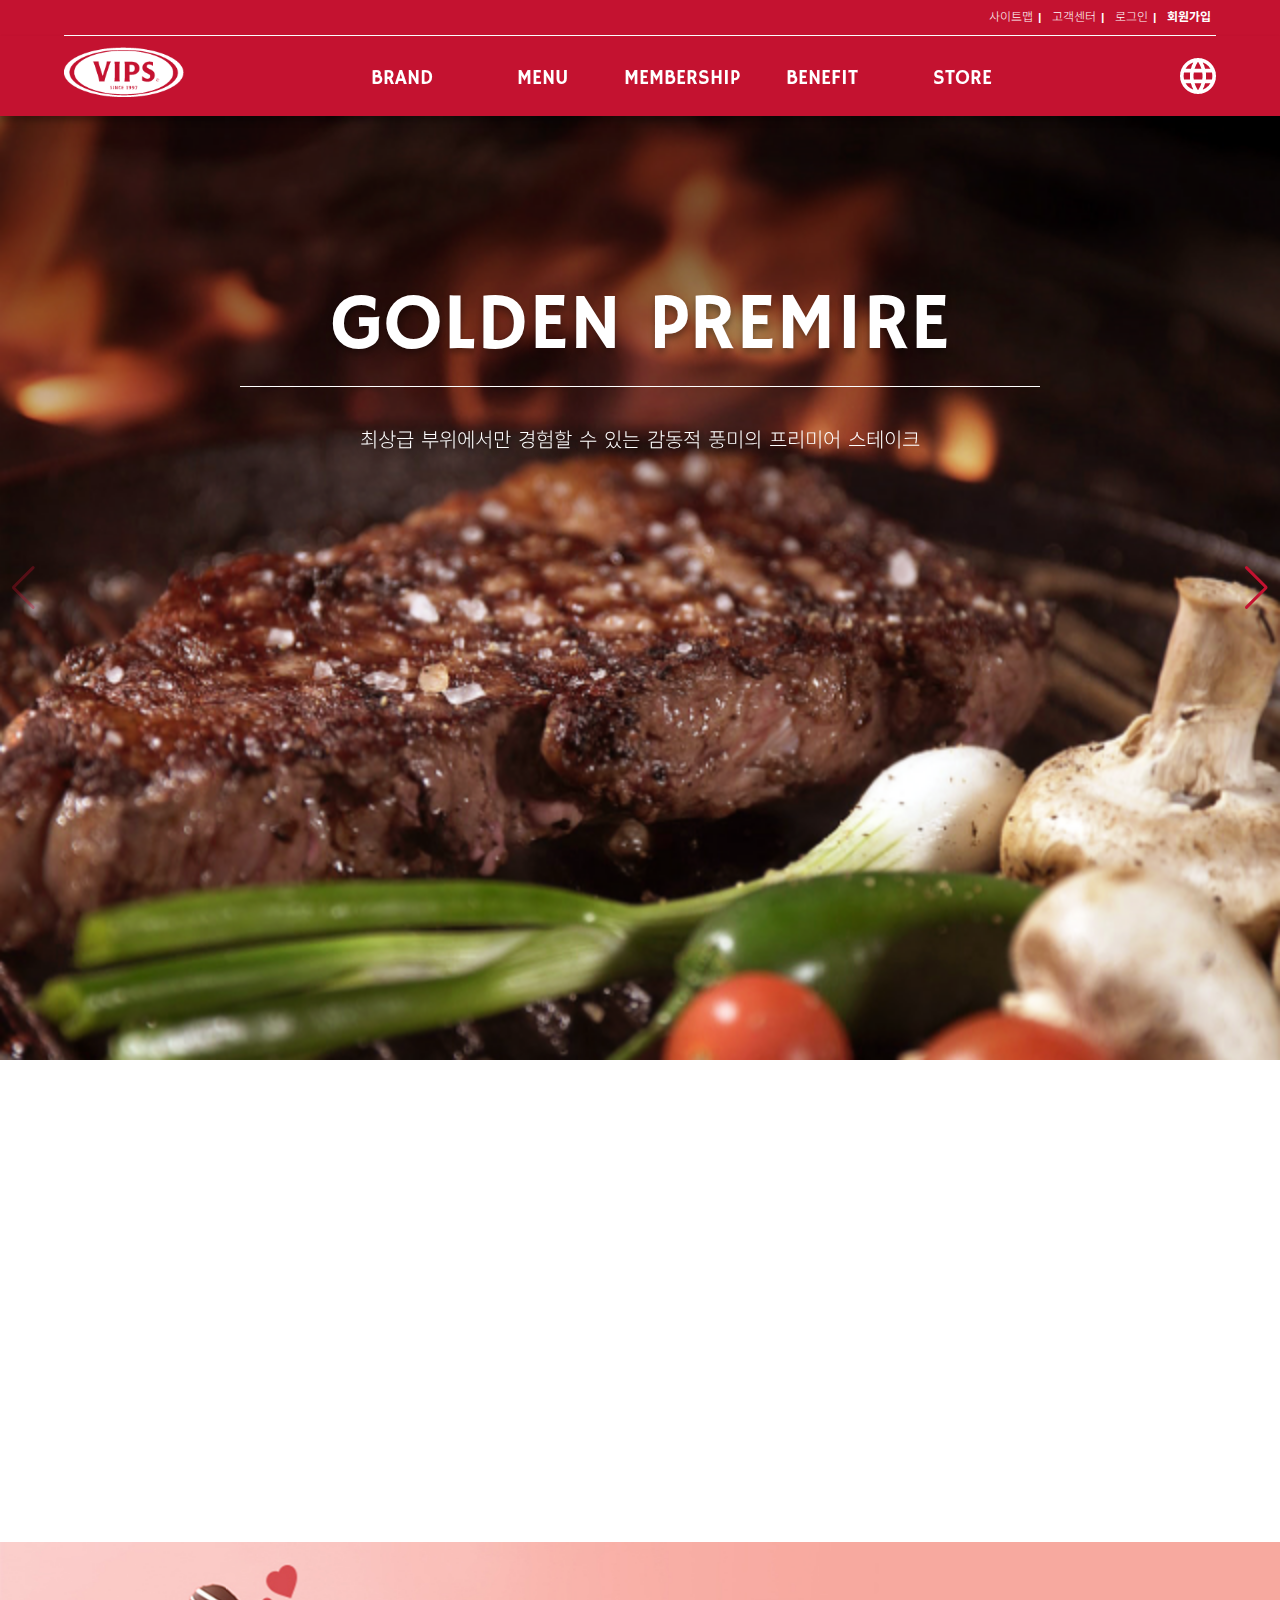
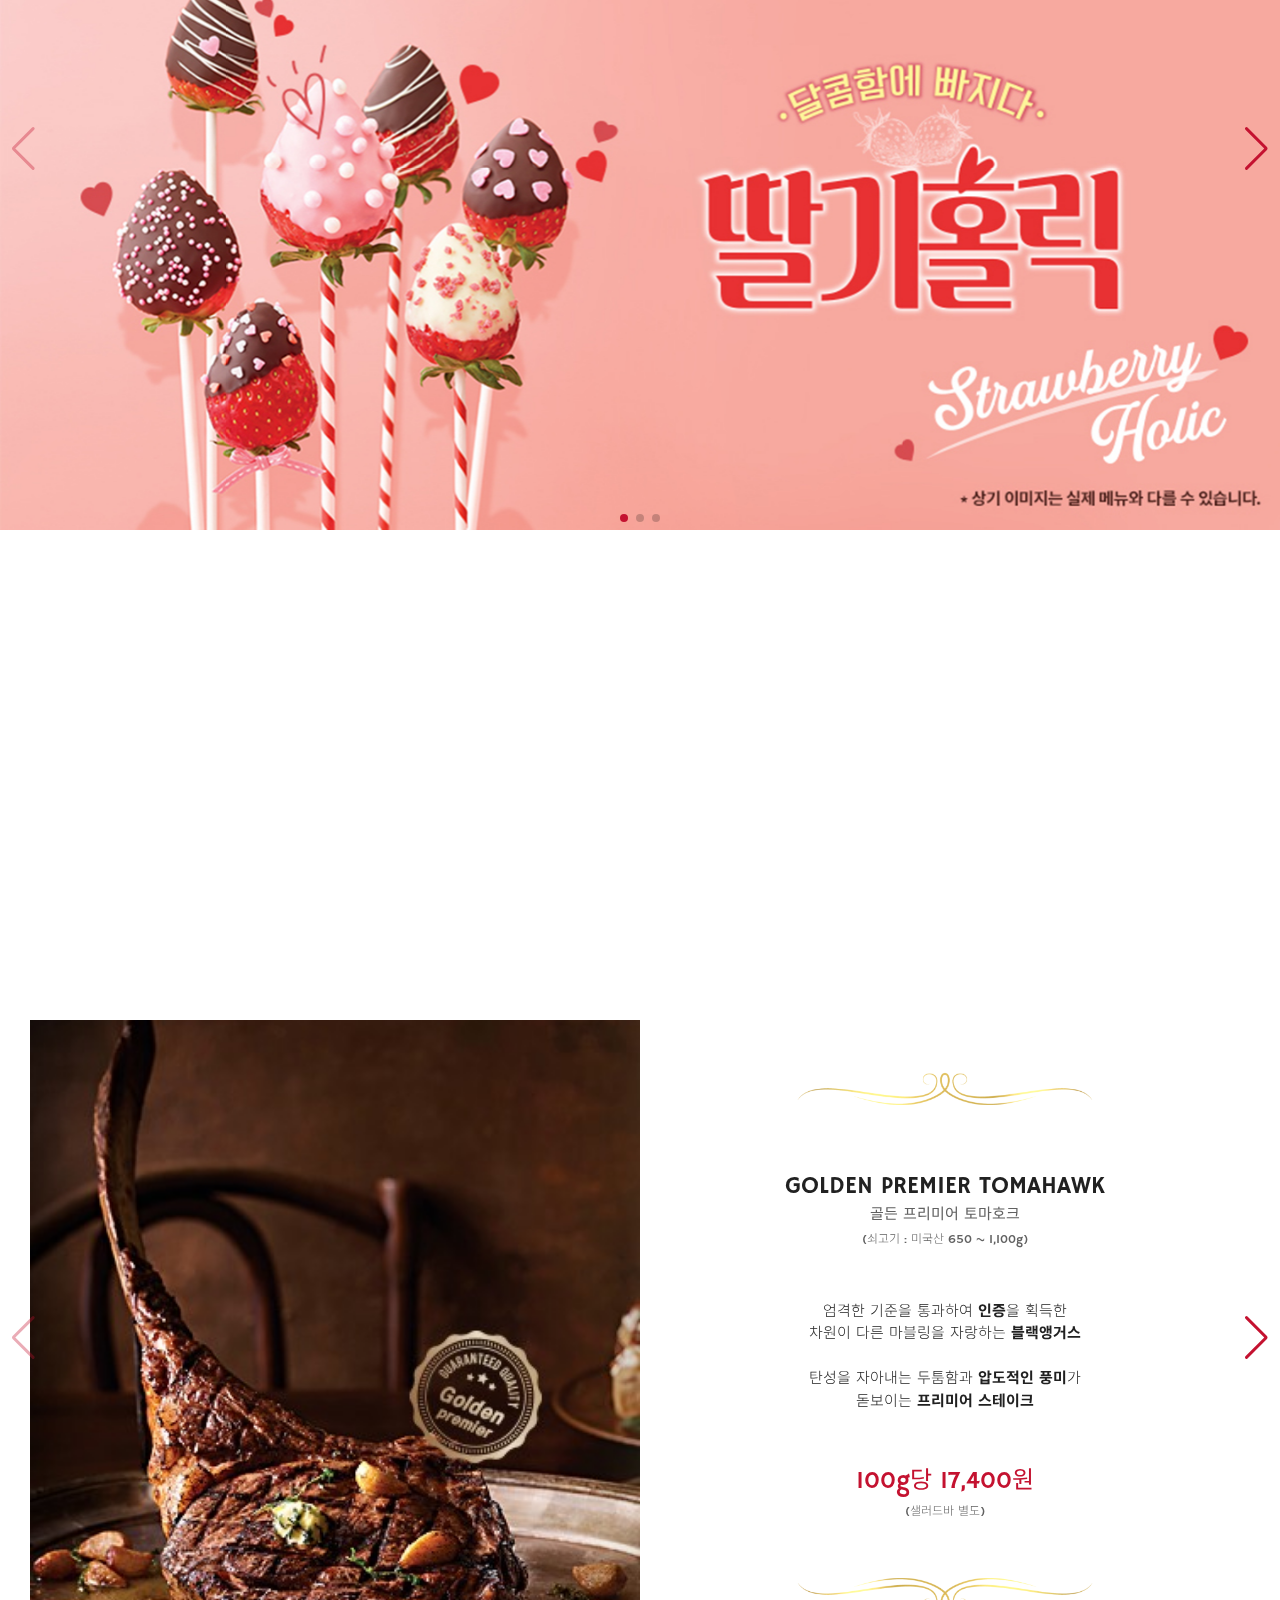
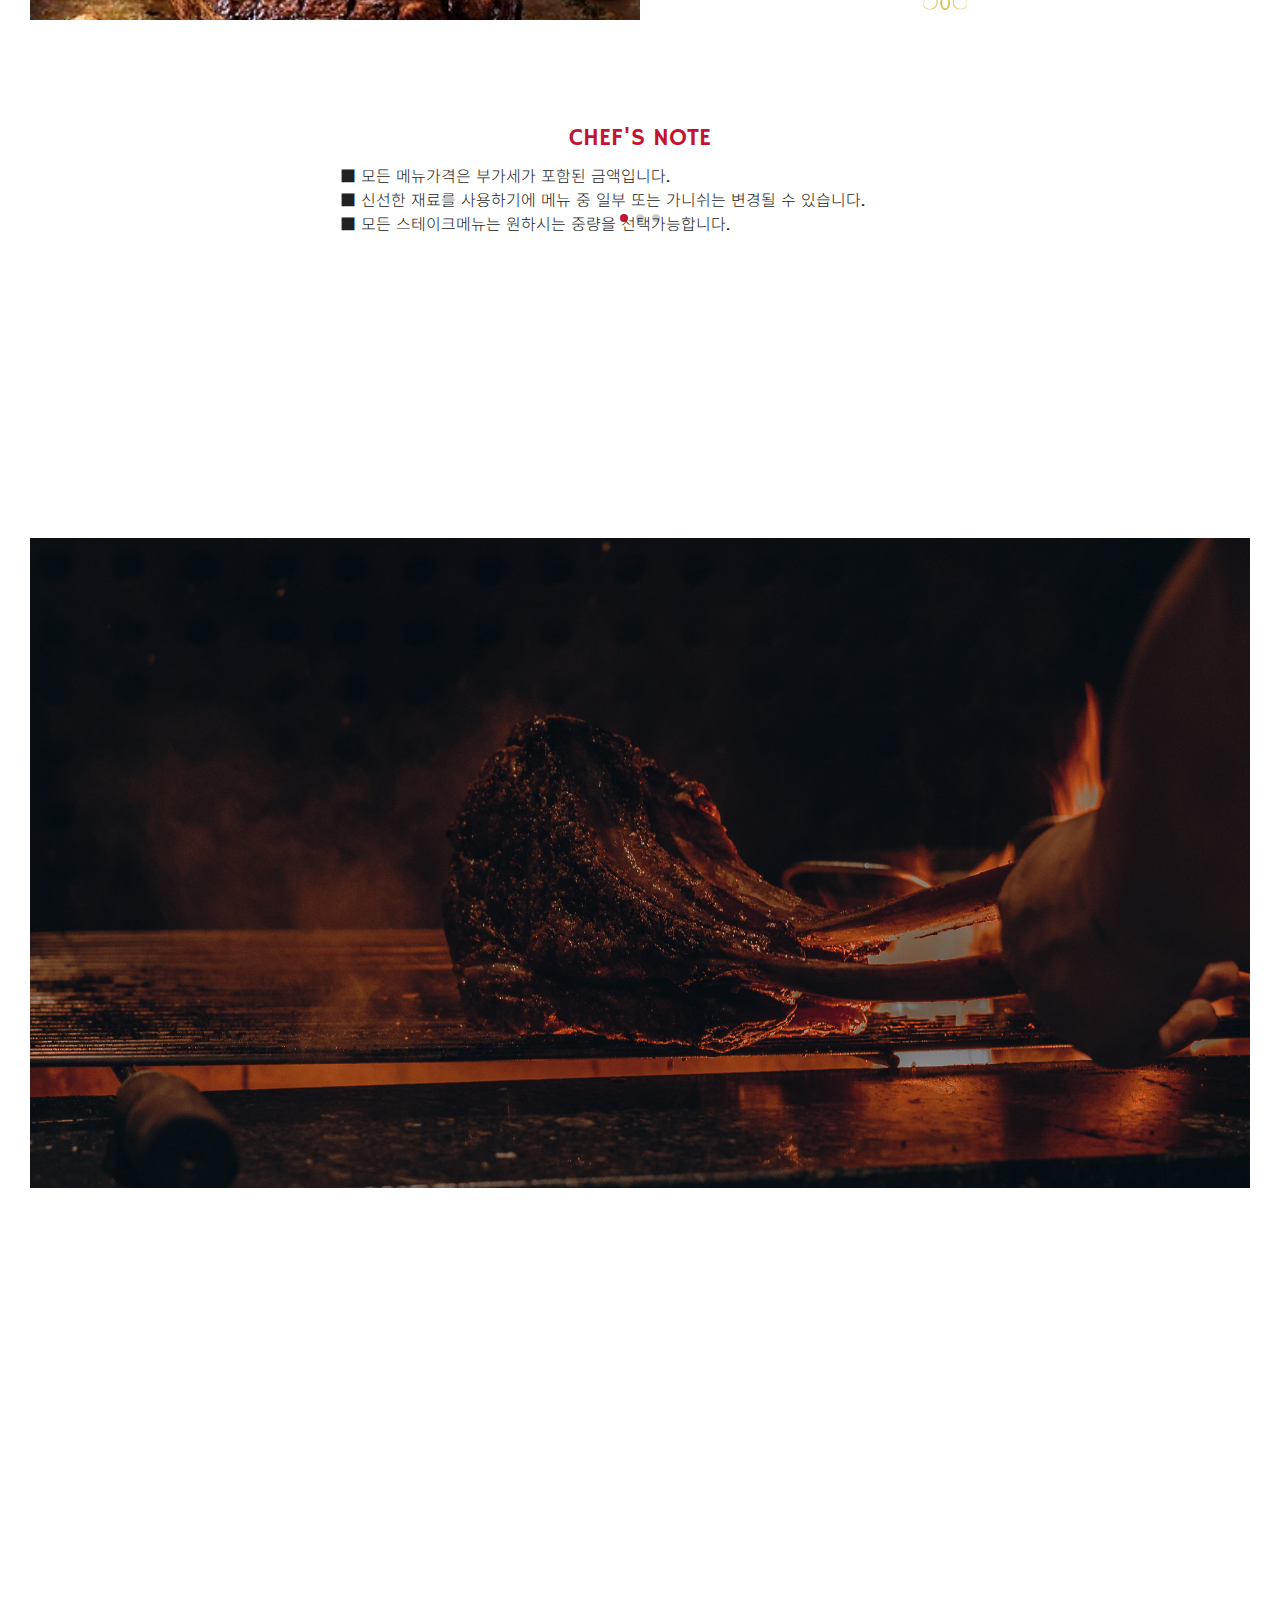
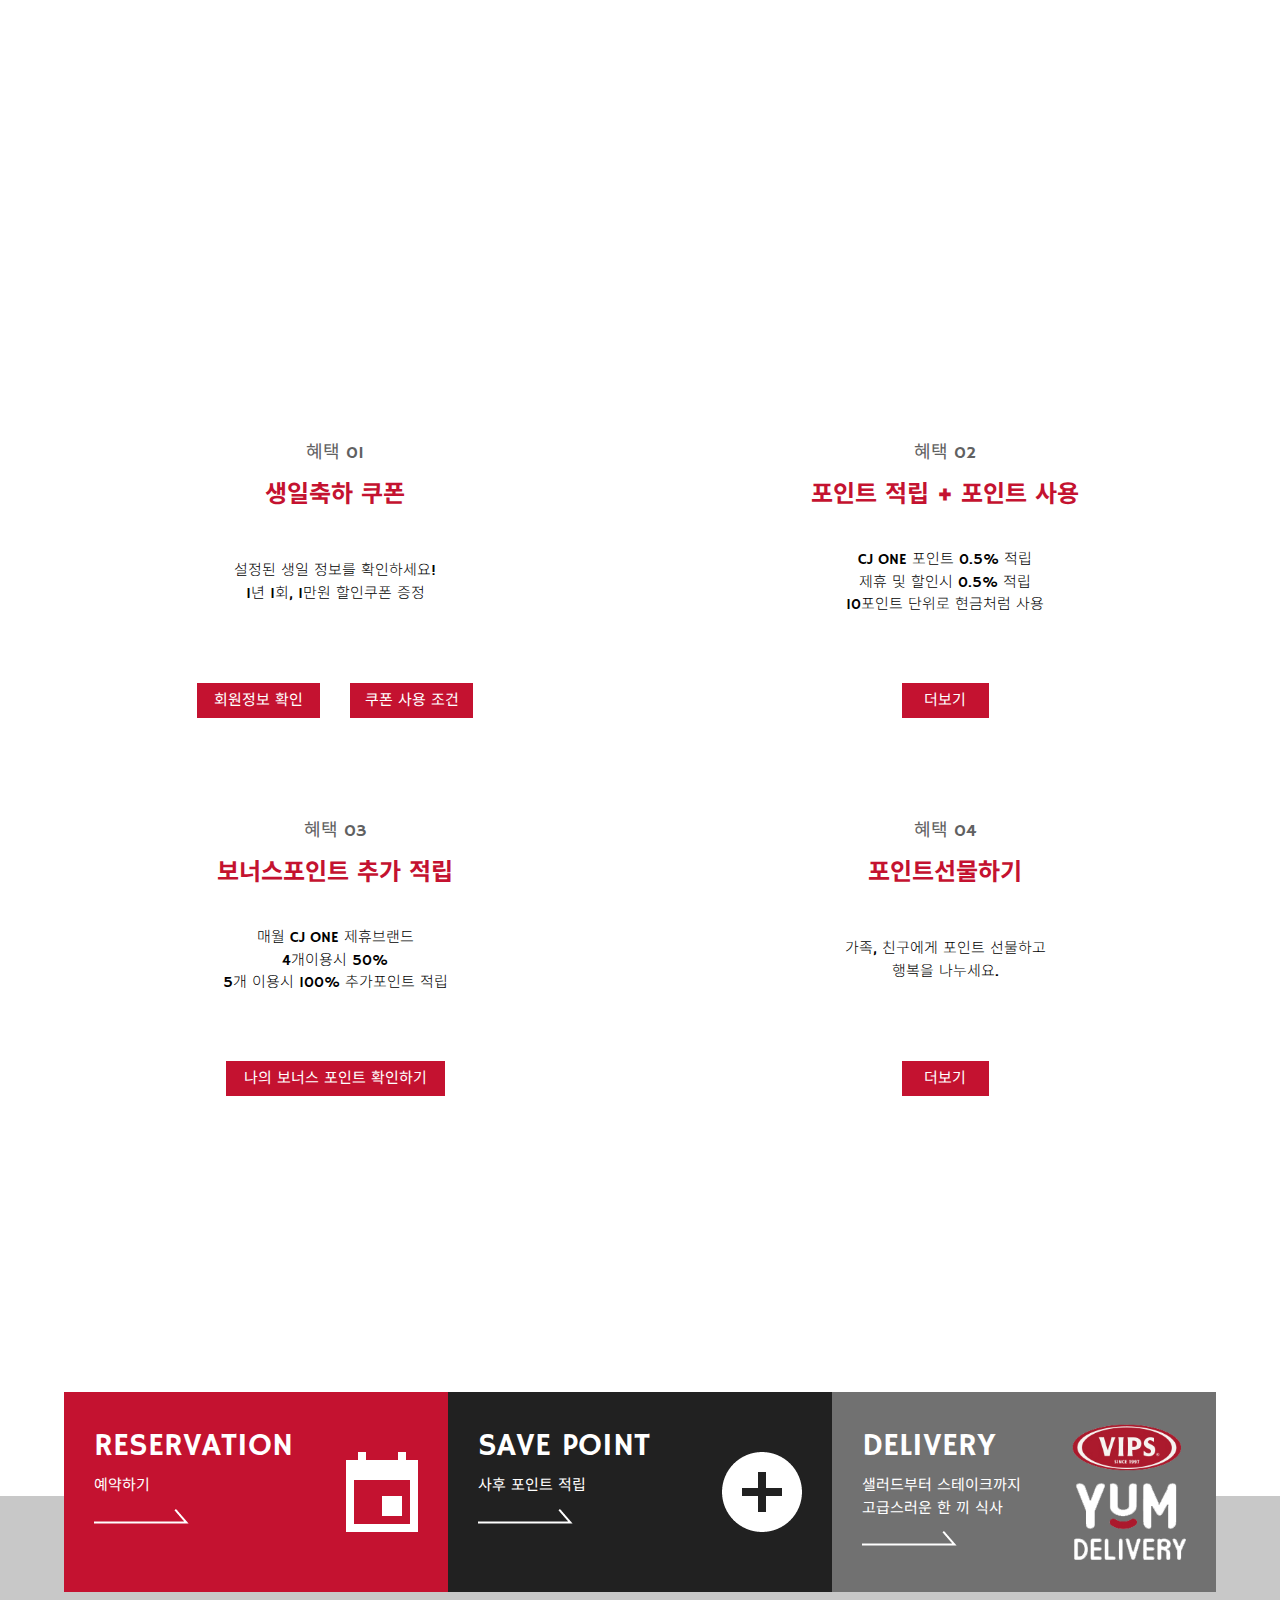
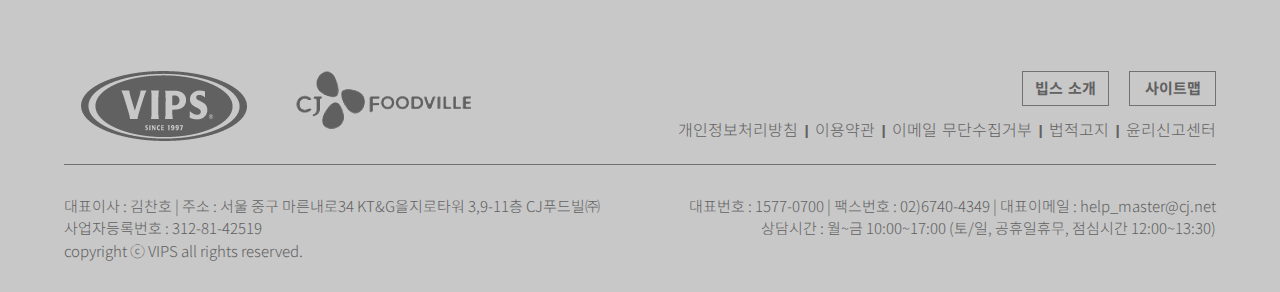
<file: index.html>
<!DOCTYPE html>
<html lang="">

<head>
    <meta charset="utf-8">
    <title>VIPS</title>
    <meta name="author" content="Your Name">
    <meta name="description" content="Example description">
    <meta name="viewport" content="width=device-width, initial-scale=1.0">
    <link rel="stylesheet" href="css/reset.css">
    <link rel="stylesheet" href="https://unpkg.com/swiper/swiper-bundle.min.css">
    <link rel="stylesheet" href="css/common.css">
    <link rel="stylesheet" href="css/headerfooter.css">
    <link rel="stylesheet" href="css/swiper.css">
    <link rel="stylesheet" href="css/index.css">
    <link rel=" shortcut icon" href="img/favicon-01.png">
    <link rel="icon" href="img/favicon-01.png">
</head>

<body>
    <article class="start">
        <div>
            <img src="img/logo.png" alt="">
        </div>
    </article>
    <header>
        <section class="header_top">
            <div class="header_top_wrap">
                <ul class="white user">
                    <li><a class="white" href="#">사이트맵 | </a></li>
                    <li><a class="white" href="#">고객센터 | </a></li>
                    <li><a class="white" href="#">로그인 | </a></li>
                    <li><a class="white" href="#"><b>회원가입</b></a></li>
                </ul>
            </div>
        </section>

    </header>
    <div class="mobile_nav">
        <div class="btn">
            <a href="#"><img src="img/arrow1.png" alt=""></a>
        </div>
        <ul class="depth1">
            <li>
                <a href="about.html">BRAND</a>
                <ul class="depth2">
                    <li>
                        <a href="about.html">about VIPS</a>
                    </li>
                    <li>
                        <a href="#">VIPS history</a>
                    </li>
                    <li>
                        <a href="#">VIPS 이용안내</a>
                    </li>
                    <li>
                        <a href="news.html">VIPS news</a>
                    </li>
                </ul>
            </li>
            <li>
                <a href="#">MENU</a>
                <ul class="depth2">
                    <li>
                        <a href="#">STEAK</a>
                    </li>
                    <li>
                        <a href="#">SALAD BAR</a>
                    </li>
                    <li>
                        <a href="#">BAVERAGE</a>
                    </li>
                    <li>
                        <a href="#">픽업&amp;딜리버리</a>
                    </li>
                    <li>
                        <a href="#">원산지·알레르기</a>
                    </li>
                </ul>
            </li>
            <li>
                <a href="#">MEMBERSHIP</a>
                <ul class="depth2">
                    <li>
                        <a href="#">CJ ONE</a>
                    </li>
                    <li>
                        <a href="#">VIPS 매니아</a>
                    </li>
                </ul>
            </li>
            <li>
                <a href="#">BENEFIT</a>
                <ul class="depth2">
                    <li>
                        <a href="#">제휴·할인카드</a>
                    </li>
                    <li>
                        <a href="#">상품권</a>
                    </li>
                    <li>
                        <a href="#">기프티카드</a>
                    </li>
                </ul>
            </li>
            <li>
                <a href="#">STORE</a>
                <ul class="depth2">
                    <li>
                        <a href="#">매장안내</a>
                    </li>
                    <li>
                        <a href="#">VIPS PREMIERE</a>
                    </li>
                    <li>
                        <a href="#">VIPS YUM DELIVERY</a>
                    </li>
                    <li>
                        <a href="#">돌잔치</a>
                    </li>
                    <li>
                        <a href="#">어린이 체험교실</a>
                    </li>
                </ul>
            </li>
        </ul>
    </div>
    <section class="header_bottom">

        <div class="headerwrap">
            <div class="btn_nav"><a href="#"><img src="img/btnnav36.png"></a></div>

            <h1><a href="index.html"><img src="img/logowhite-02.png"></a></h1>
            <nav class="top_nav">
                <ul class="depth1">
                    <li>
                        <a href="about.html">BRAND</a>
                        <ul class="depth2">
                            <li>
                                <a href="about.html">about VIPS</a>
                            </li>
                            <li>
                                <a href="#">VIPS history</a>
                            </li>
                            <li>
                                <a href="#">VIPS 이용안내</a>
                            </li>
                            <li>
                                <a href="news.html">VIPS news</a>
                            </li>
                        </ul>
                    </li>
                    <li>
                        <a href="#">MENU</a>
                        <ul class="depth2">
                            <li>
                                <a href="#">STEAK</a>
                            </li>
                            <li>
                                <a href="#">SALAD BAR</a>
                            </li>
                            <li>
                                <a href="#">BAVERAGE</a>
                            </li>
                            <li>
                                <a href="#">픽업&amp;딜리버리</a>
                            </li>
                            <li>
                                <a href="#">원산지·알레르기</a>
                            </li>
                        </ul>
                    </li>
                    <li>
                        <a href="#">MEMBERSHIP</a>
                        <ul class="depth2">
                            <li>
                                <a href="#">CJ ONE</a>
                            </li>
                            <li>
                                <a href="#">VIPS 매니아</a>
                            </li>
                        </ul>
                    </li>
                    <li>
                        <a href="#">BENEFIT</a>
                        <ul class="depth2">
                            <li>
                                <a href="#">제휴·할인카드</a>
                            </li>
                            <li>
                                <a href="#">상품권</a>
                            </li>
                            <li>
                                <a href="#">기프티카드</a>
                            </li>
                        </ul>
                    </li>
                    <li>
                        <a href="#">STORE</a>
                        <ul class="depth2">
                            <li>
                                <a href="#">매장안내</a>
                            </li>
                            <li>
                                <a href="#">VIPS PREMIERE</a>
                            </li>
                            <li>
                                <a href="#">VIPS YUM DELIVERY</a>
                            </li>
                            <li>
                                <a href="#">돌잔치</a>
                            </li>
                            <li>
                                <a href="#">어린이 체험교실</a>
                            </li>
                        </ul>
                    </li>
                </ul>
            </nav>

            <div class="lang"><a href="#"><img src="img/lang.png"></a></div>


        </div>
    </section>
    <main>
        <section class="sec1">
            <!-- Swiper -->
            <div class="swiper-container">
                <div class="swiper-wrapper">
                    <div class="swiper-slide">
                        <div class="title">GOLDEN PREMIRE</div>
                        <div class="stitle">최상급 부위에서만 경험할 수 있는 감동적 풍미의 프리미어 스테이크</div>
                    </div>
                    <div class="swiper-slide">
                        <div class="title">Very Important Person’s Society</div>
                        <div class="stitle">고객 한 분 한 분을<br>
                            귀한 손님으로 소중하게 모시겠습니다.</div>
                    </div>
                    <div class="swiper-slide">
                        <!--
                     <div class="title">GOLDEN PREMIRE</div>
                        <div class="stitle">최상급 부위에서만 경험할 수 있는 감동적 풍미의 프리미어 스테이크</div>
-->
                    </div>
                </div>
                <!-- Add Pagination -->
                <!--                <div class="swiper-pagination"></div>-->
                <!-- Add Arrows -->
                <div class="swiper-button-next"></div>
                <div class="swiper-button-prev"></div>
            </div>
            <!--
            <article>
                <div class="arrow">
                    <div><a href="#"><img src="img/arrow1.png"></a></div>
                    <div><a href="#"><img src="img/arrow2.png"></a></div>
                </div>
                <div class="title">GOLDEN PREMIRE</div>
                <div class="stitle">최상급 부위에서만 경험할 수 있는 감동적 풍미의 프리미어 스테이크</div>
            </article>
-->
        </section>

        <section class="sec2">
            <article>
                <div class="title"><a href="#">VIPS EVENT</a></div>
                <!-- Swiper -->
                <div class="swiper-container">
                    <div class="swiper-wrapper">
                        <div class="swiper-slide"><img src="img/main_vi_20210225.jpg"></div>
                        <div class="swiper-slide"><img src="img/event.jpg" alt=""></div>
                        <div class="swiper-slide"><img src="img/event2.jpg" alt=""></div>
                    </div>
                    <!-- Add Pagination -->
                    <div class="swiper-pagination"></div>
                    <!-- Add Arrows -->
                    <div class="swiper-button-next"></div>
                    <div class="swiper-button-prev"></div>
                </div>
            </article>
        </section>
        <section class="sec3Bg">
            <div class="bg2"><img src="img/sec3img2.png"></div>
        </section>
        <section class="sec3">

            <div class="bg1"><img src="img/sec3img.png"></div>
            <article>
                <div class="title"><a href="#">GOLDEN PREMIER STEAK</a></div>

                <!-- Swiper -->
                <div class="swiper-container">
                    <div class="swiper-wrapper">
                        <div class="swiper-slide">
                            <div class="golden">
                                <div class="img"><img src="img/menu1.jpg" alt="tomahawk"></div>
                                <div class="text">
                                    <div class="goldenline"><img src="img/goldentop.png"></div>
                                    <h2 class="black">GOLDEN PREMIER TOMAHAWK</h2>
                                    <h3 class="dgrey">골든 프리미어 토마호크</h3>
                                    <small class="dgrey">(쇠고기 : 미국산 650 ~ 1,100g)</small>
                                    <p class="black">엄격한 기준을 통과하여 <b>인증</b>을 획득한 <br>차원이 다른 마블링을 자랑하는 <b>블랙앵거스</b><br><br>탄성을 자아내는 두툼함과 <b>압도적인 풍미</b>가<br>돋보이는 <b>프리미어 스테이크</b></p>
                                    <h2 class="red">100g당 17,400원</h2>
                                    <small class="dgrey">(샐러드바 별도)</small>
                                    <div class="goldenline"><img src="img/goldenbottom.png"></div>
                                </div>
                            </div>
                        </div>
                        <div class="swiper-slide">
                            <div class="golden">
                                <div class="img"><img src="img/menu2.jpg" alt="potterhouse"></div>
                                <div class="text">
                                    <div class="goldenline"><img src="img/goldentop.png"></div>
                                    <h2 class="black">GOLDEN PREMIER POTTERHOUSE</h2>
                                    <h3 class="dgrey">골든 프리미어 포터하우스</h3>
                                    <small class="dgrey">(쇠고기 : 미국산 650 ~ 900g)</small>
                                    <p class="black">담백하고 부드러운 안심과 마블링의<br>리치하고 고소한 맛의 <b>등심</b> 두가지를<br>맛볼 수 있는 <b>프리미어 스테이크</b></p>
                                    <h2 class="red">100g당 15,400원</h2>
                                    <small class="dgrey">(샐러드바 별도)</small>
                                    <div class="goldenline"><img src="img/goldenbottom.png"></div>
                                </div>
                            </div>

                        </div>
                        <div class="swiper-slide">
                            <div class="golden">
                                <div class="img"><img src="img/menu3.jpg" alt="tomahawk"></div>
                                <div class="text">
                                    <div class="goldenline"><img src="img/goldentop.png"></div>
                                    <h2 class="black">GOLDEN PREMIER L-BONE</h2>
                                    <h3 class="dgrey">골든 프리미어 엘본</h3>
                                    <small class="dgrey">(쇠고기 : 미국산 600 ~ 850g)</small>
                                    <p class="black">등심 특유의 <b>고소한 풍미와</b><br>극대화된 감칠맛을 즐길 수 있는<br><b>프리미어 스테이크</b></p>
                                    <h2 class="red">100g당 13,400원</h2>
                                    <small class="dgrey">(샐러드바 별도)</small>
                                    <div class="goldenline"><img src="img/goldenbottom.png"></div>
                                </div>
                            </div>

                        </div>
                    </div>
                    <!-- Add Pagination -->
                    <div class="swiper-pagination"></div>
                    <!-- Add Arrows -->
                    <div class="swiper-button-next"></div>
                    <div class="swiper-button-prev"></div>
                </div>






            </article>
            <div class="chefnote">
                <h2 class="red">CHEF'S NOTE</h2>
                <p class="black">■ 모든 메뉴가격은 부가세가 포함된 금액입니다.<br>
                    ■ 신선한 재료를 사용하기에 메뉴 중 일부 또는 가니쉬는 변경될 수 있습니다.<br>
                    ■ 모든 스테이크메뉴는 원하시는 중량을 선택가능합니다.</p>
            </div>
        </section>

        <section class="sec4">
            <article>
                <div class="title"><a class="white" href="#">VIPS BENEFIT</a></div>
                <div class="stitle white">다양한 멤버십과 제휴할인 혜택을 누리세요.</div>
                <ul class="membership">
                    <li class="sec4Li1">
                        <div class="img"><img src="img/sec4icon.png"></div>
                        <div class="txt">
                            <div class="white">MEMBERSHIP</div>
                            <div class="white">CJ ONE, 빕스매니아 가입하시고<br>혜택을 즐겨보세요.
                            </div>
                        </div>
                    </li>
                    <li class="sec4Li2">
                        <div class="img"><img src="img/sec4icon2.png"></div>
                        <div class="txt">
                            <div class="white">SPECIAL DISCOUNT</div>
                            <div class="white">빕스 특별 제휴 할인 혜택의<br>기회를 놓치지 마세요.</div>
                        </div>
                    </li>
                    <li class="sec4Li3">
                        <div class="img"><img src="img/sec4icon3.png"></div>
                        <div class="txt">
                            <div class="white">GIFT CARD</div>
                            <div class="white">소중한 사람에게<br>감사의 마음을 선물하세요</div>
                        </div>
                    </li>
                </ul>
            </article>
        </section>

        <section class="sec5">
            <article>
                <div class="title "><a class="red" href="#">VIPS MEMBERSHIP</a></div>
                <div class="stitle dgrey">CJ의 통합 멤버십 서비스를 한장의 카드로!</div>
                <div class="cjone">
                    <div class="img"><img src="img/bg_visual.png"></div>
                    <div class="txt">
                        <div class="black">CJ ONE 제휴브랜드의 각 매장에서 카드를 발급받으실 수 있습니다.</div>
                        <div class="black">매장에서 발급받으신 카드는 CJ ONE 홈페이지에서 회원가입 후 카드 등록하세요!<br>홈페이지에 등록되지 않은 카드는 포인트 사용이 불가합니다.</div>
                        <ul class="btn">
                            <li><a href="#" class="white">카드 가입</a></li>
                            <li><a href="#" class="white">카드 발급</a></li>
                            <li><a href="#" class="white">카드 등록</a></li>
                        </ul>
                    </div>

                </div>
                <ul class="benefit">
                    <li>
                        <h3 class="dgrey">혜택 01</h3>
                        <h2 class="red">생일축하 쿠폰</h2>
                        <p>설정된 생일 정보를 확인하세요!<br>1년 1회, 1만원 할인쿠폰 증정</p>
                        <div class="btn">
                            <div><a href="#" class="white">회원정보 확인</a></div>
                            <div><a href="#" class="white">쿠폰 사용 조건</a></div>
                        </div>
                    </li>
                    <li>
                        <h3 class="dgrey">혜택 02</h3>
                        <h2 class="red">포인트 적립 + 포인트 사용</h2>
                        <p>CJ ONE 포인트 0.5% 적립<br>제휴 및 할인시 0.5% 적립<br>10포인트 단위로 현금처럼 사용</p>
                        <div class="btn87">
                            <div><a href="#" class="white">더보기</a></div>
                        </div>
                    </li>
                    <li>
                        <h3 class="dgrey">혜택 03</h3>
                        <h2 class="red">보너스포인트 추가 적립</h2>
                        <p>매월 CJ ONE 제휴브랜드<br>
                            4개이용시 50%<br>5개 이용시 100% 추가포인트 적립</p>
                        <div class="btn219">
                            <div><a href="#" class="white">나의 보너스 포인트 확인하기</a></div>
                        </div>
                    </li>
                    <li>
                        <h3 class="dgrey">혜택 04</h3>
                        <h2 class="red">포인트선물하기</h2>
                        <p>가족, 친구에게 포인트 선물하고<br>
                            행복을 나누세요.</p>
                        <div class="btn87" id="b87">
                            <div><a href="#" class="white">더보기</a></div>
                        </div>
                    </li>
                </ul>
            </article>
        </section>
    </main>
    <footer>
        <section class="quick">
            <ul>
                <li>
                    <a href="#">
                        <div class="cont white">
                            <h3>RESERVATION</h3>
                            <P>예약하기</P>
                            <img src="img/quickarrow.png">
                        </div>
                        <div class="img"><img src="img/quic1.png"></div>
                    </a>
                </li>
                <li>
                    <a href="#">
                        <div class="cont white">
                            <h3>SAVE POINT</h3>
                            <P>사후 포인트 적립</P>
                            <img src="img/quickarrow.png">
                        </div>
                        <div class="img"><img src="img/quick2.png"></div>
                    </a>
                </li>
                <li>
                    <a href="#">
                        <div class="cont white">
                            <h3>DELIVERY</h3>
                            <p class="yump">샐러드부터 스테이크까지<br>고급스러운 한 끼 식사</p>
                            <img src="img/quickarrow.png">
                        </div>
                        <div class="yum img"><img src="img/yum.png"></div>
                    </a>
                </li>
            </ul>
        </section>
        <section>
            <article class="footertop">
                <div class="logo">
                    <div><img src="img/logofooter.png"></div>
                    <div><img src="img/bot_logo.png"></div>
                </div>
                <div>
                    <ul class="top">
                        <li><a href="#" class="dgrey">빕스 소개</a></li>
                        <li><a href="#" class="dgrey">사이트맵</a></li>
                    </ul>
                    <ul class="bottom dgrey">
                        <li><a href="#" class="dgrey">개인정보처리방침</a></li>|
                        <li><a href="#" class="dgrey">이용약관</a></li>|
                        <li><a href="#" class="dgrey">이메일 무단수집거부</a></li>|
                        <li><a href="#" class="dgrey">법적고지</a></li>|
                        <li><a href="#" class="dgrey">윤리신고센터</a></li>
                    </ul>
                </div>
            </article>
            <article class="footerbottom">
                <p class="dgrey">대표이사 : 김찬호 | 주소 : 서울 중구 마른내로34 KT&G을지로타워 3,9-11층 CJ푸드빌㈜<br>사업자등록번호 : 312-81-42519<br>copyright ⓒ VIPS all rights reserved.</p>
                <p class="dgrey">대표번호 : 1577-0700 | 팩스번호 : 02)6740-4349 | 대표이메일 : help_master@cj.net<br>상담시간 : 월~금 10:00~17:00 (토/일, 공휴일휴무, 점심시간 12:00~13:30)</p>
            </article>
        </section>
    </footer>
    <script src="https://unpkg.com/swiper/swiper-bundle.min.js"></script>
    <script src="https://ajax.googleapis.com/ajax/libs/jquery/3.6.0/jquery.min.js"></script>
    <script type="text/javascript" src="js/swiper.js"></script>
    <script type="text/javascript" src="js/js.js"></script>
    <script type="text/javascript" src="js/index.js"></script>
    <script type="text/javascript" src="js/start.js"></script>
</body>

</html>
</file>
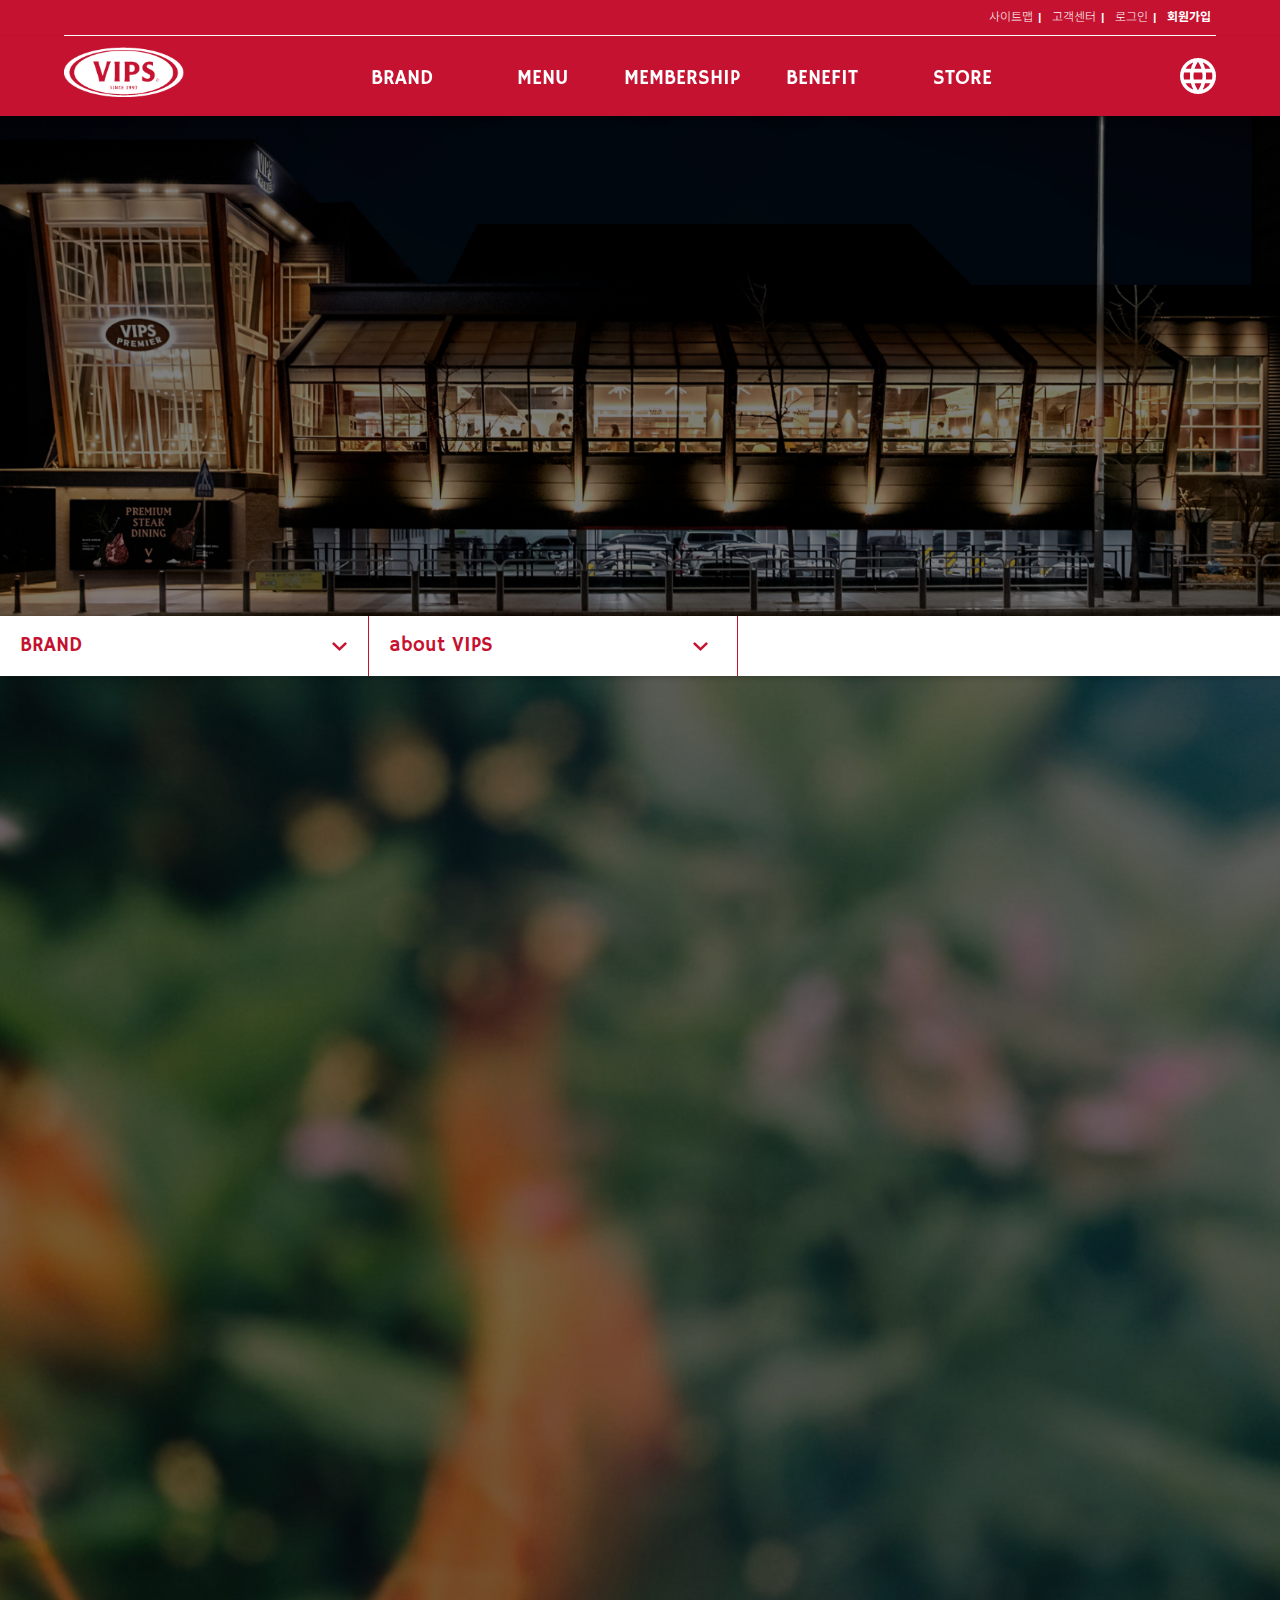
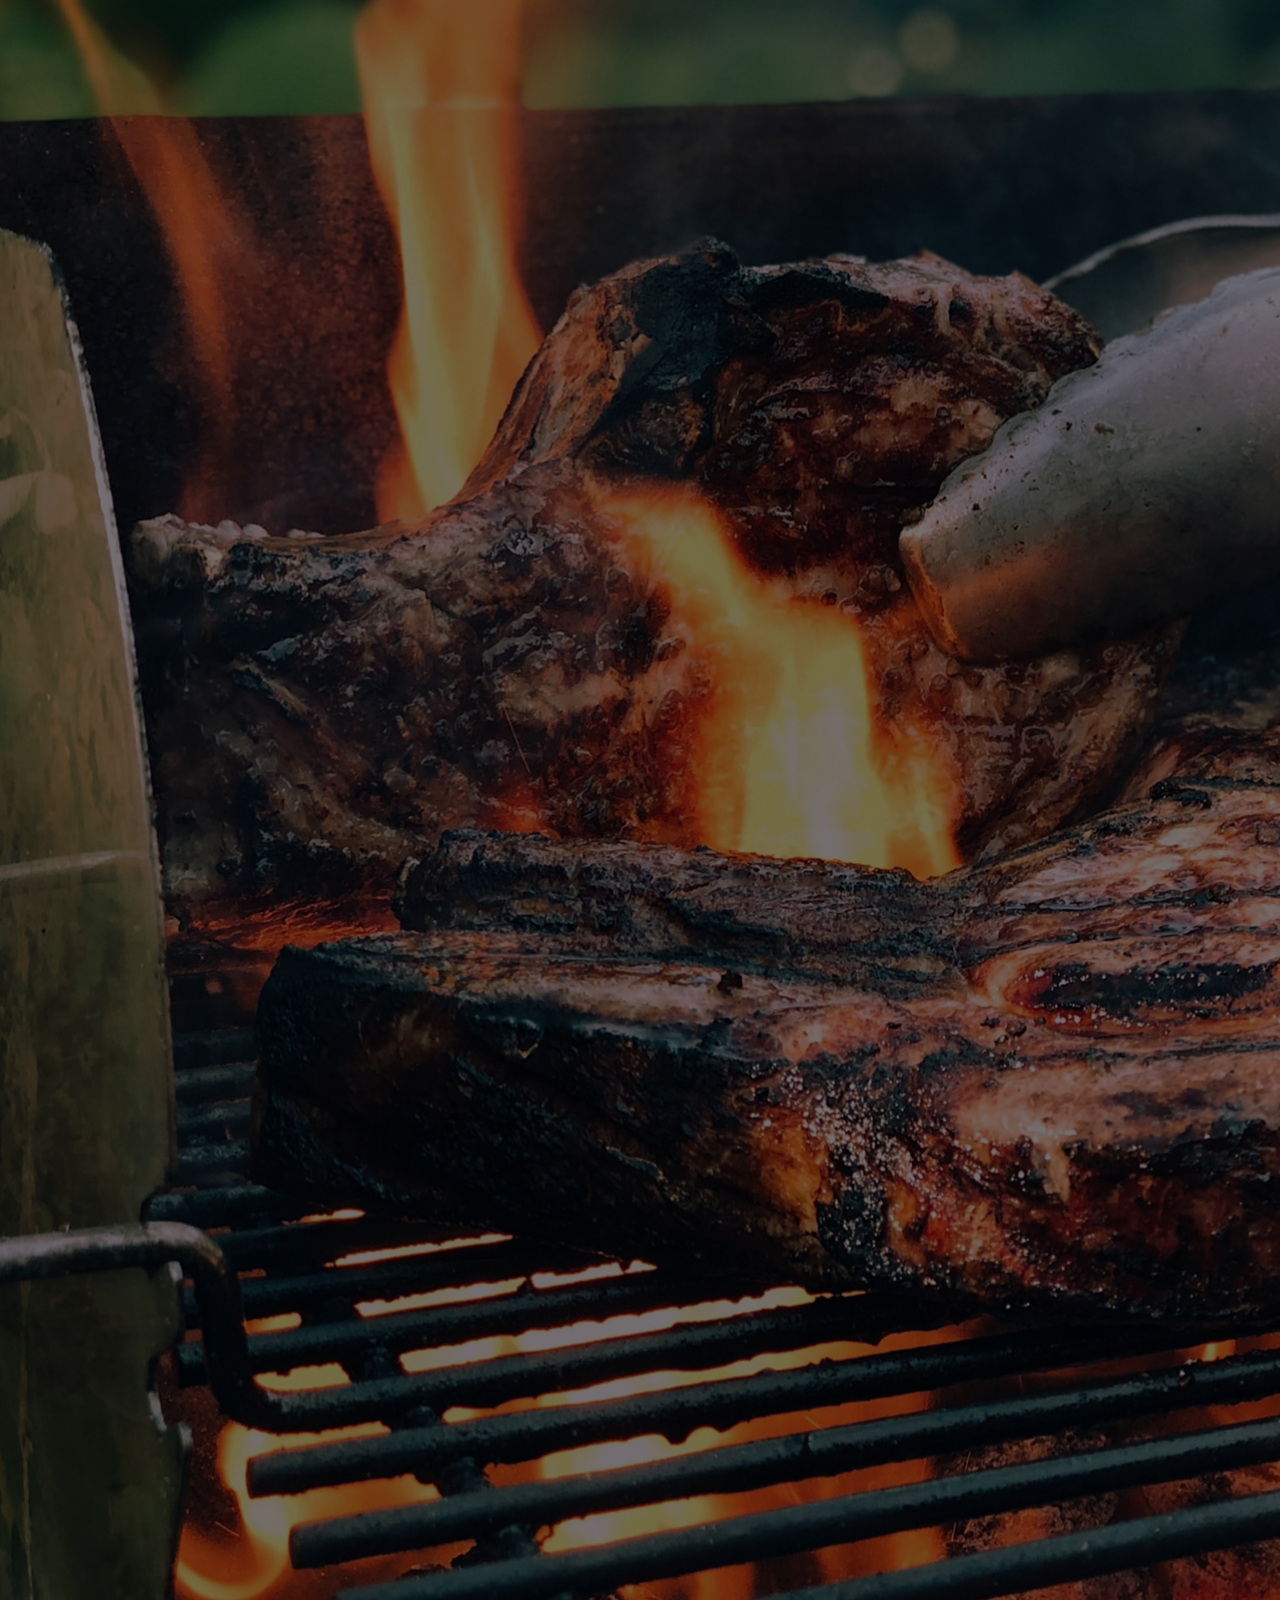
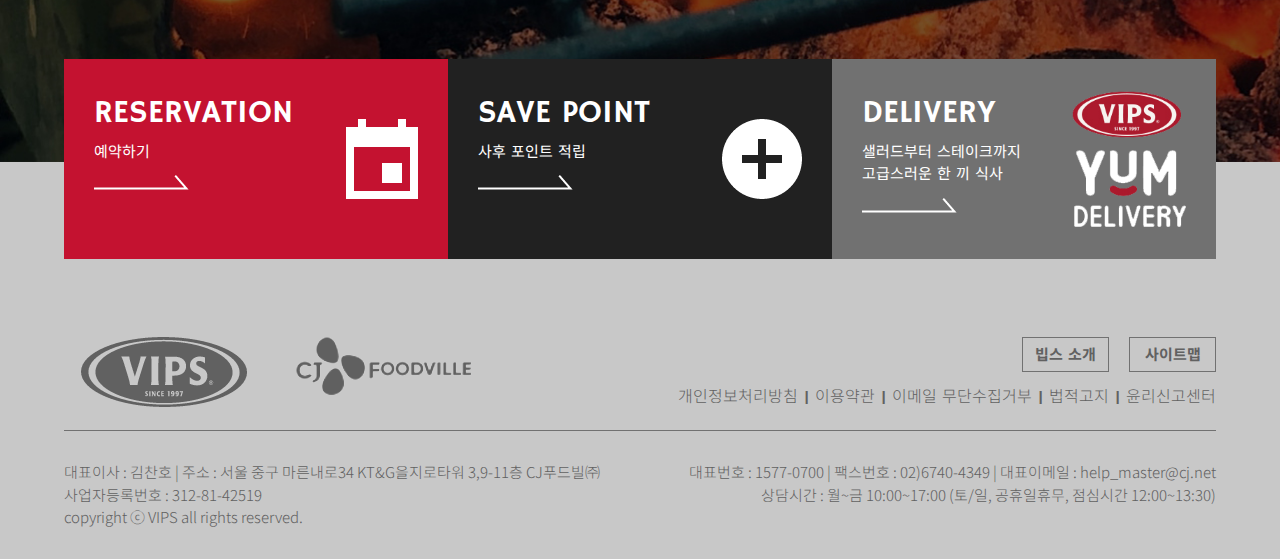
<file: about.html>
<!DOCTYPE html>
<html lang="">

<head>
    <meta charset="utf-8">
    <title>BRAND > about VIPS</title>
    <meta name="author" content="Your Name">
    <meta name="description" content="Example description">
    <meta name="viewport" content="width=device-width, initial-scale=1.0">
    <link rel="stylesheet" href="css/reset.css">
    <link rel="stylesheet" href="https://unpkg.com/swiper/swiper-bundle.min.css">
    <link rel="stylesheet" href="css/common.css">
    <link rel="stylesheet" href="css/headerfooter.css">
    <link rel="stylesheet" href="css/about.css">
    <link rel="stylesheet" href="css/swiper.css">
    <link rel=" shortcut icon" href="img/favicon-01.png">
    <link rel="icon" href="img/favicon-01.png">
</head>


<body>
  <header>
        <section class="header_top">
            <div class="header_top_wrap">
                <ul class="white user">
                    <li><a class="white" href="#">사이트맵 | </a></li>
                    <li><a class="white" href="#">고객센터 | </a></li>
                    <li><a class="white" href="#">로그인 | </a></li>
                    <li><a class="white" href="#"><b>회원가입</b></a></li>
                </ul>
            </div>
        </section>

    </header>
    <div class="mobile_nav">
        <div class="btn">
            <a href="#"><img src="img/arrow1.png" alt=""></a>
        </div>
        <ul class="depth1">
            <li>
                <a href="about.html">BRAND</a>
                <ul class="depth2">
                    <li>
                        <a href="about.html">about VIPS</a>
                    </li>
                    <li>
                        <a href="#">VIPS history</a>
                    </li>
                    <li>
                        <a href="#">VIPS 이용안내</a>
                    </li>
                    <li>
                        <a href="news.html">VIPS news</a>
                    </li>
                </ul>
            </li>
            <li>
                <a href="#">MENU</a>
                <ul class="depth2">
                    <li>
                        <a href="#">STEAK</a>
                    </li>
                    <li>
                        <a href="#">SALAD BAR</a>
                    </li>
                    <li>
                        <a href="#">BAVERAGE</a>
                    </li>
                    <li>
                        <a href="#">픽업&amp;딜리버리</a>
                    </li>
                    <li>
                        <a href="#">원산지·알레르기</a>
                    </li>
                </ul>
            </li>
            <li>
                <a href="#">MEMBERSHIP</a>
                <ul class="depth2">
                    <li>
                        <a href="#">CJ ONE</a>
                    </li>
                    <li>
                        <a href="#">VIPS 매니아</a>
                    </li>
                </ul>
            </li>
            <li>
                <a href="#">BENEFIT</a>
                <ul class="depth2">
                    <li>
                        <a href="#">제휴·할인카드</a>
                    </li>
                    <li>
                        <a href="#">상품권</a>
                    </li>
                    <li>
                        <a href="#">기프티카드</a>
                    </li>
                </ul>
            </li>
            <li>
                <a href="#">STORE</a>
                <ul class="depth2">
                    <li>
                        <a href="#">매장안내</a>
                    </li>
                    <li>
                        <a href="#">VIPS PREMIERE</a>
                    </li>
                    <li>
                        <a href="#">VIPS YUM DELIVERY</a>
                    </li>
                    <li>
                        <a href="#">돌잔치</a>
                    </li>
                    <li>
                        <a href="#">어린이 체험교실</a>
                    </li>
                </ul>
            </li>
        </ul>
    </div>
    <section class="header_bottom">

        <div class="headerwrap">
            <div class="btn_nav"><a href="#"><img src="img/btnnav36.png"></a></div>

            <h1><a href="index.html"><img src="img/logowhite-02.png"></a></h1>
            <nav class="top_nav">
                <ul class="depth1">
                    <li>
                        <a href="about.html">BRAND</a>
                        <ul class="depth2">
                            <li>
                                <a href="about.html">about VIPS</a>
                            </li>
                            <li>
                                <a href="#">VIPS history</a>
                            </li>
                            <li>
                                <a href="#">VIPS 이용안내</a>
                            </li>
                            <li>
                                <a href="news.html">VIPS news</a>
                            </li>
                        </ul>
                    </li>
                    <li>
                        <a href="#">MENU</a>
                        <ul class="depth2">
                            <li>
                                <a href="#">STEAK</a>
                            </li>
                            <li>
                                <a href="#">SALAD BAR</a>
                            </li>
                            <li>
                                <a href="#">BAVERAGE</a>
                            </li>
                            <li>
                                <a href="#">픽업&amp;딜리버리</a>
                            </li>
                            <li>
                                <a href="#">원산지·알레르기</a>
                            </li>
                        </ul>
                    </li>
                    <li>
                        <a href="#">MEMBERSHIP</a>
                        <ul class="depth2">
                            <li>
                                <a href="#">CJ ONE</a>
                            </li>
                            <li>
                                <a href="#">VIPS 매니아</a>
                            </li>
                        </ul>
                    </li>
                    <li>
                        <a href="#">BENEFIT</a>
                        <ul class="depth2">
                            <li>
                                <a href="#">제휴·할인카드</a>
                            </li>
                            <li>
                                <a href="#">상품권</a>
                            </li>
                            <li>
                                <a href="#">기프티카드</a>
                            </li>
                        </ul>
                    </li>
                    <li>
                        <a href="#">STORE</a>
                        <ul class="depth2">
                            <li>
                                <a href="#">매장안내</a>
                            </li>
                            <li>
                                <a href="#">VIPS PREMIERE</a>
                            </li>
                            <li>
                                <a href="#">VIPS YUM DELIVERY</a>
                            </li>
                            <li>
                                <a href="#">돌잔치</a>
                            </li>
                            <li>
                                <a href="#">어린이 체험교실</a>
                            </li>
                        </ul>
                    </li>
                </ul>
            </nav>

            <div class="lang"><a href="#"><img src="img/lang.png"></a></div>


        </div>
    </section>
    <main>
        <section class="bigtitle">
            <h2 class="white">BRAND</h2>
            <p class="white">빕스만의 특별한 스테이크를 맛볼 수 있는<br>
                My No.1 스테이크 하우스</p>
        </section>
        <section class="subnav">
            <ul>
                <li class="home"><a href="index.html"><img src="img/homeBtn.png"></a></li>
                <li class="menu1_main"><h3 class="red">BRAND</h3>
                    <ul class="menu1 red">
                        <li>MENU</li>
                        <li>MEMBERSHIP</li>
                        <li>BENEFIT</li>
                        <li>STORE</li>
                    </ul>
                </li>
                <li class="menu2_main"><h3 class="red">about VIPS</h3>
                    <ul class="menu2 red">
                        <li>about VIPS</li>
                        <li>VIPS history</li>
                        <li><a href="news.html"> VIPS NEWS</a></li>
                    </ul>
                </li>
                <li class="naviwrap">
                    <ul class="navi red">
                        <li><a class="red" href="index.html">HOME</a> > </li>
                        <li><a class="red" href="about.html">BRAND</a> > </li>
                        <li><a class="red" href="about.html">about VIPS</a></li>
                    </ul>
                </li>
            </ul>
        </section>
        <section class="cont">
            <article class="title">
                <div class="titleimg"><img src="img/logo.png"></div>
                <h2 class="white">about VIPS</h2>
                <h3 class="firsth3 white">Unforgettable Steak Experience Unbelievable Taste Salad </h3>
                <h4 class="white"><b>엄선된 쇠고기</b>를 다양하고 차별화된 조리방식으로 즐길 수 있는 <b>빕스만의 스테이크</b>와<br>
                    <b>계절별로 신선하고 풍성한 샐러드 바</b>를 품격있고 세련된 분위기에서 즐길 수 있는 곳, <b>빕스!</b><br>
                    소중한 사람들과 함께하는 <b>고객님의 삶에 멋과 여유</b>를 드리는 공간입니다.
                </h4>
                <h3 class="secondh3 white">VIPS는 고객님을 VVIP로 모십니다.</h3>
            </article>
            <article class="white art1">
                <h3>
                    VIPS는 Very Important Person’s Society의 약자로 ‘고객 한 분 한 분을<br>
                    귀한 손님으로 소중하게 모시겠다’는 빕스의 마음가짐을 담고 있습니다.
                </h3>
                <p>
                    빕스는 외국에 로열티를 지불하지 않는 정통 스테이크하우스로 1997년 1호점인 등촌점을 오픈한 이래<br>고객님의 기대, 그 이상의 행복한 경험을 위해 항상 노력하고 있습니다.<br>
                    늘 신선하고 새로운 맛, 활력 넘치는 즐거운 공간, 세심한 배려와 진심이 담긴 서비스로<br>
                    My No.1 스테이크하우스로 우뚝 선 빕스는 국내는 물론 세계에서도 인정받는 빕스가 될 수 있도록 더욱 노력할 것입니다.
                </p>
            </article>
            <article class="white art2">
                <h3>
                    스테이크와 샐러드 그 이상의 그 무엇을 경험하실 수 있는 My No.1스테이크하우스,<br>
                    지금 이 모든 것을 빕스에서 즐기세요!
                </h3>
                <p>
                    빕스의 스테이크 변천사를 보면 한국인의 스테이크 선호도를 알 수 있다고 할 만큼<br>
                    빕스는 다양한 부위, 조리법, 숙성, 소스 등을 이용한 다채로운 스테이크를 선보였습니다. <br>
                    특히 2010년 말 빕스는 프리미엄 스테이크하우스로의 변신을 선포하고<br>
                    점차 까다로워지는 고객들의 입맛에 부응하기 위해 세계 각국의 스테이크 전문점을 탐방하여<br>
                    정통 스테이크의 맛을 구현하기 위해 노력했으며 브로일링, 팬 프라잉등 다양한 조리법과 숙성방법을 개발해 왔습니다. <br><br>
                    2010년 8월 출시한 패밀리 레스토랑 최초 Pan Frying 스테이크,<br>
                    빕스 No.1 스테이크는 현재 매월 7만개 이상씩 팔려 나가며 빕스의 대표 스테이크로 사랑 받고 있습니다.<br>
                    이 밖에도 빕스는 등심과 안심을 한번에 맛 볼 수 있는 포터하우스, 까다로운 숙성 과정을 거친 드라이 에이지드 스테이크 등<br>
                    다른 스테이크하우스에서 맛보기 어려운 프리미엄 메뉴를 선보이고 있습니다.
                </p>
            </article>
            <article class="white art3">
                <h3>
                    빕스의 샐러드 바는 지속적으로 무려 2,000여 개의 메뉴를 선보이며<br>
                    건강함과 신선함, 다양함을 추구해왔습니다.
                </h3>
                <p>
                    빕스는 97년 런칭 당시부터 ‘샐러드바’라는 새로운 Frame을 도입. 빕스만의 차별화된 포인트로<br>
                    건강과 웰빙 컨셉의 메뉴들을 한 발 앞서 고객들에게 제시했습니다. 또한, 연어, 새우 등<br>일반 레스토랑에서 만나기 어려운 고급 메뉴들을 선보이며 고객들의 사랑을 받아왔습니다.<br><br>
                    빕스의 샐러드 바는 지금도 새로운 변화를 시도하며 진화하고 있습니다.<br>
                    매년 샐러드 바 신 메뉴 개정 시마다 다양한 컨셉으로 새로운 샐러드 바 메뉴를 선보이고 있습니다.
                </p>
            </article>
            <article>
                <h3 class="bottomh3 white">
                    빕스는 앞으로도 스테이크와 함께 즐길 수 있는<br>균형 있고 건강한 메뉴를 지속적으로 선보일 계획 입니다.
                </h3>
            </article>
        </section>
    </main>
    
    
    
    
    <footer>
       <section class="quick">
            <ul>
                <li>
                    <a href="#">
                        <div class="cont white">
                            <h3>RESERVATION</h3>
                            <P>예약하기</P>
                            <img src="img/quickarrow.png">
                        </div>
                        <div class="img"><img src="img/quic1.png"></div>
                    </a>
                </li>
                <li>
                    <a href="#">
                        <div class="cont white">
                            <h3>SAVE POINT</h3>
                            <P>사후 포인트 적립</P>
                            <img src="img/quickarrow.png">
                        </div>
                        <div class="img"><img src="img/quick2.png"></div>
                    </a>
                </li>
                <li>
                    <a href="#">
                        <div class="cont white">
                            <h3>DELIVERY</h3>
                            <p class="yump">샐러드부터 스테이크까지<br>고급스러운 한 끼 식사</p>
                            <img src="img/quickarrow.png">
                        </div>
                        <div class="yum img"><img src="img/yum.png"></div>
                    </a>
                </li>
            </ul>
        </section>
        <section>
            <article class="footertop">
                <div class="logo">
                    <div><img src="img/logofooter.png"></div>
                    <div><img src="img/bot_logo.png"></div>
                </div>
                <div>
                    <ul class="top">
                        <li><a href="#" class="dgrey">빕스 소개</a></li>
                        <li><a href="#" class="dgrey">사이트맵</a></li>
                    </ul>
                    <ul class="bottom dgrey">
                        <li><a href="#" class="dgrey">개인정보처리방침</a></li>|
                        <li><a href="#" class="dgrey">이용약관</a></li>|
                        <li><a href="#" class="dgrey">이메일 무단수집거부</a></li>|
                        <li><a href="#" class="dgrey">법적고지</a></li>|
                        <li><a href="#" class="dgrey">윤리신고센터</a></li>
                    </ul>
                </div>
            </article>
            <article class="footerbottom">
                <p class="dgrey">대표이사 : 김찬호 | 주소 : 서울 중구 마른내로34 KT&G을지로타워 3,9-11층 CJ푸드빌㈜<br>사업자등록번호 : 312-81-42519<br>copyright ⓒ VIPS all rights reserved.</p>
                <p class="dgrey">대표번호 : 1577-0700 | 팩스번호 : 02)6740-4349 | 대표이메일 : help_master@cj.net<br>상담시간 : 월~금 10:00~17:00 (토/일, 공휴일휴무, 점심시간 12:00~13:30)</p>
            </article>
        </section>
    </footer>
    <script src="https://ajax.googleapis.com/ajax/libs/jquery/3.6.0/jquery.min.js"></script>
    <script type="text/javascript" src="js/js.js"></script>
    <script type="text/javascript" src="js/about.js"></script>
</body>

</html>
</file>
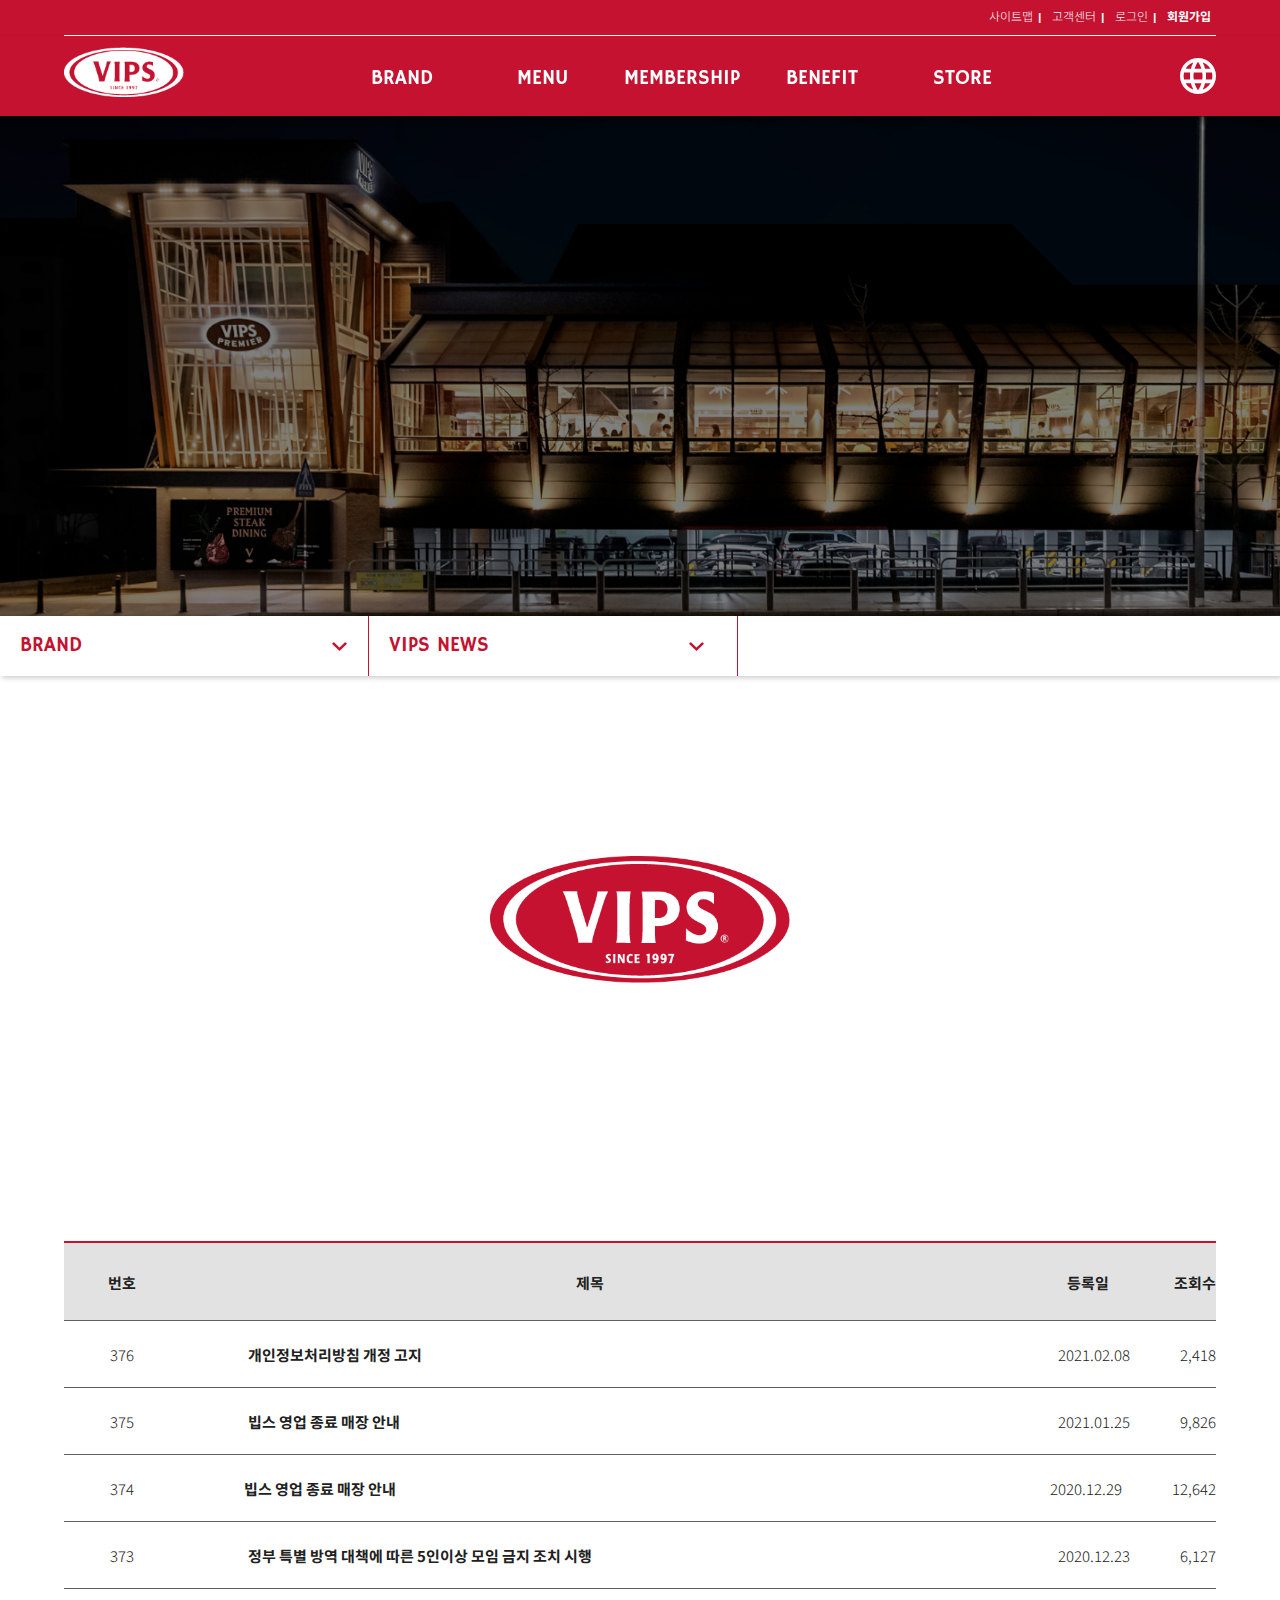
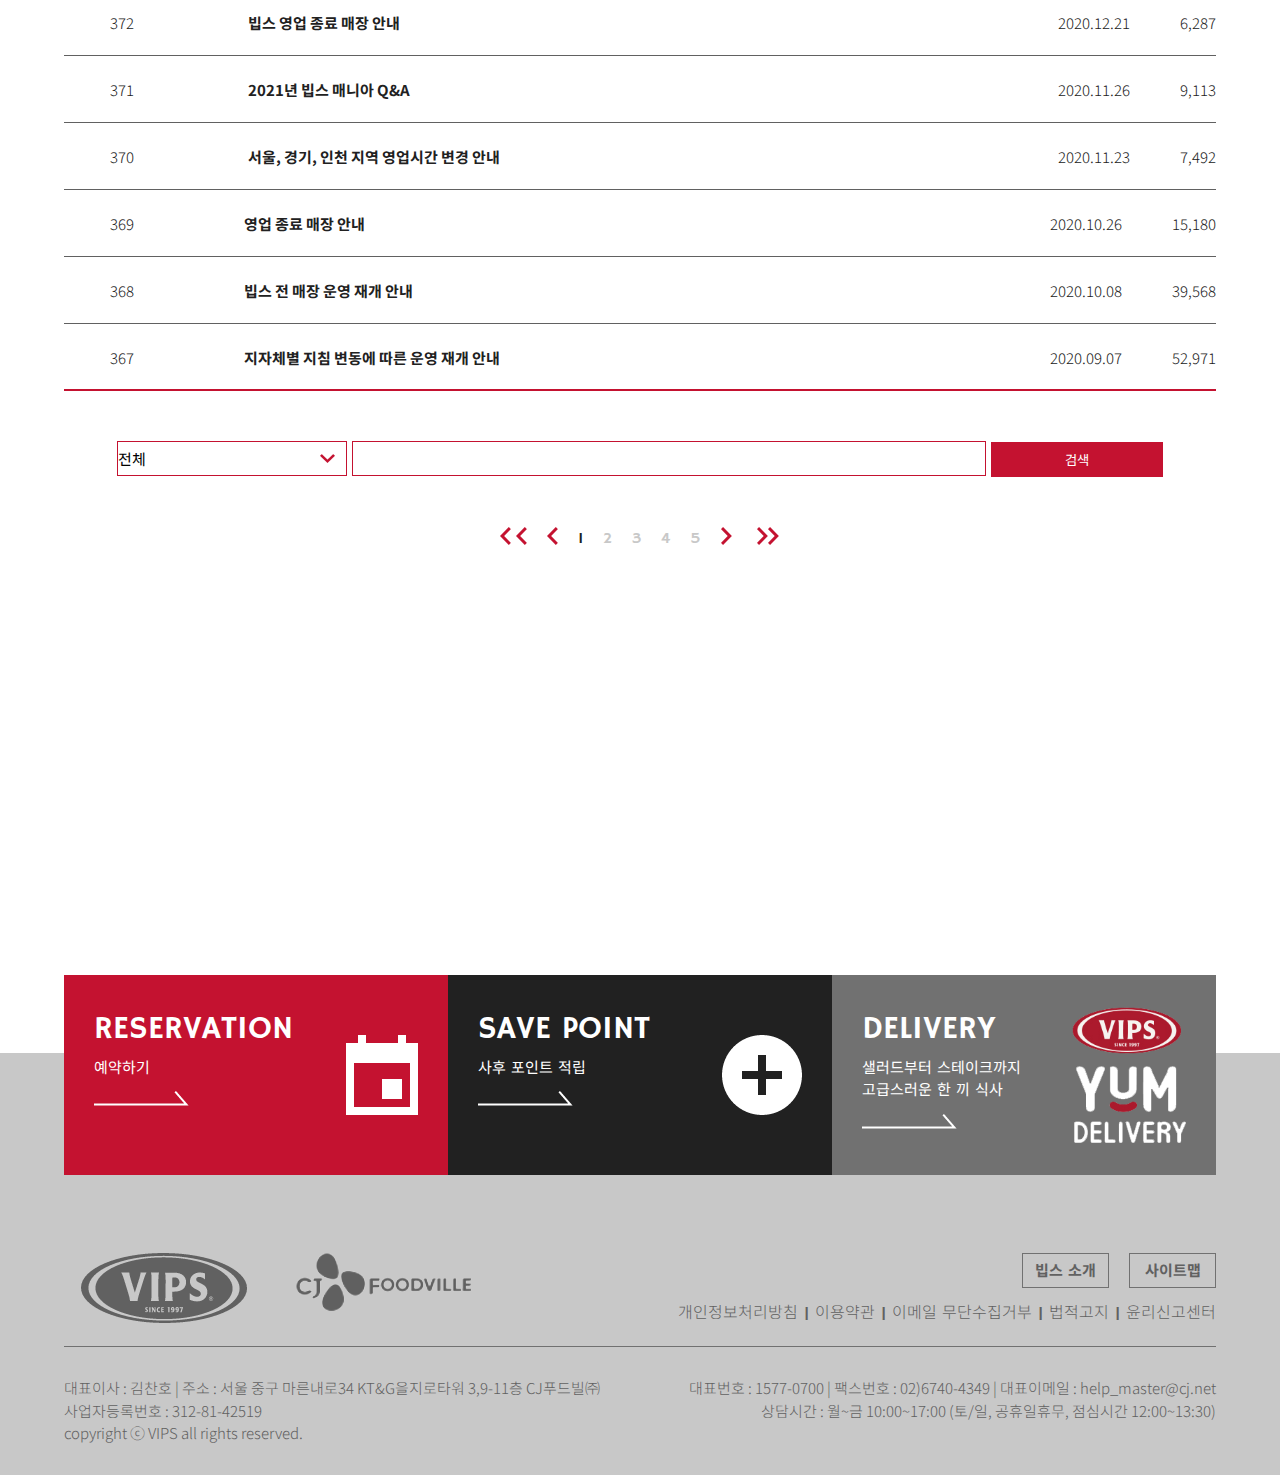
<file: news.html>
<!DOCTYPE html>
<html lang="">

<head>
    <meta charset="utf-8">
    <title>BRAND > VIPS NEWS</title>
    <meta name="author" content="Your Name">
    <meta name="description" content="Example description">
    <meta name="viewport" content="width=device-width, initial-scale=1.0">
    <link rel="stylesheet" href="css/reset.css">
    <link rel="stylesheet" href="https://unpkg.com/swiper/swiper-bundle.min.css">
    <link rel="stylesheet" href="css/common.css">
    <link rel="stylesheet" href="css/headerfooter.css">
    <link rel="stylesheet" href="css/news.css">
    <link rel="stylesheet" href="css/swiper.css">
    <link rel=" shortcut icon" href="img/favicon-01.png">
    <link rel="icon" href="img/favicon-01.png">
</head>

<body>

    <header>
        <section class="header_top">
            <div class="header_top_wrap">
                <ul class="white user">
                    <li><a class="white" href="#">사이트맵 | </a></li>
                    <li><a class="white" href="#">고객센터 | </a></li>
                    <li><a class="white" href="#">로그인 | </a></li>
                    <li><a class="white" href="#"><b>회원가입</b></a></li>
                </ul>
            </div>
        </section>

    </header>
    <div class="mobile_nav">
        <div class="btn">
            <a href="#"><img src="img/arrow1.png" alt=""></a>
        </div>
        <ul class="depth1">
            <li>
                <a href="about.html">BRAND</a>
                <ul class="depth2">
                    <li>
                        <a href="about.html">about VIPS</a>
                    </li>
                    <li>
                        <a href="#">VIPS history</a>
                    </li>
                    <li>
                        <a href="#">VIPS 이용안내</a>
                    </li>
                    <li>
                        <a href="news.html">VIPS news</a>
                    </li>
                </ul>
            </li>
            <li>
                <a href="#">MENU</a>
                <ul class="depth2">
                    <li>
                        <a href="#">STEAK</a>
                    </li>
                    <li>
                        <a href="#">SALAD BAR</a>
                    </li>
                    <li>
                        <a href="#">BAVERAGE</a>
                    </li>
                    <li>
                        <a href="#">픽업&amp;딜리버리</a>
                    </li>
                    <li>
                        <a href="#">원산지·알레르기</a>
                    </li>
                </ul>
            </li>
            <li>
                <a href="#">MEMBERSHIP</a>
                <ul class="depth2">
                    <li>
                        <a href="#">CJ ONE</a>
                    </li>
                    <li>
                        <a href="#">VIPS 매니아</a>
                    </li>
                </ul>
            </li>
            <li>
                <a href="#">BENEFIT</a>
                <ul class="depth2">
                    <li>
                        <a href="#">제휴·할인카드</a>
                    </li>
                    <li>
                        <a href="#">상품권</a>
                    </li>
                    <li>
                        <a href="#">기프티카드</a>
                    </li>
                </ul>
            </li>
            <li>
                <a href="#">STORE</a>
                <ul class="depth2">
                    <li>
                        <a href="#">매장안내</a>
                    </li>
                    <li>
                        <a href="#">VIPS PREMIERE</a>
                    </li>
                    <li>
                        <a href="#">VIPS YUM DELIVERY</a>
                    </li>
                    <li>
                        <a href="#">돌잔치</a>
                    </li>
                    <li>
                        <a href="#">어린이 체험교실</a>
                    </li>
                </ul>
            </li>
        </ul>
    </div>
    <section class="header_bottom">

        <div class="headerwrap">
            <div class="btn_nav"><a href="#"><img src="img/btnnav36.png"></a></div>

            <h1><a href="index.html"><img src="img/logowhite-02.png"></a></h1>
            <nav class="top_nav">
                <ul class="depth1">
                    <li>
                        <a href="about.html">BRAND</a>
                        <ul class="depth2">
                            <li>
                                <a href="about.html">about VIPS</a>
                            </li>
                            <li>
                                <a href="#">VIPS history</a>
                            </li>
                            <li>
                                <a href="#">VIPS 이용안내</a>
                            </li>
                            <li>
                                <a href="news.html">VIPS news</a>
                            </li>
                        </ul>
                    </li>
                    <li>
                        <a href="#">MENU</a>
                        <ul class="depth2">
                            <li>
                                <a href="#">STEAK</a>
                            </li>
                            <li>
                                <a href="#">SALAD BAR</a>
                            </li>
                            <li>
                                <a href="#">BAVERAGE</a>
                            </li>
                            <li>
                                <a href="#">픽업&amp;딜리버리</a>
                            </li>
                            <li>
                                <a href="#">원산지·알레르기</a>
                            </li>
                        </ul>
                    </li>
                    <li>
                        <a href="#">MEMBERSHIP</a>
                        <ul class="depth2">
                            <li>
                                <a href="#">CJ ONE</a>
                            </li>
                            <li>
                                <a href="#">VIPS 매니아</a>
                            </li>
                        </ul>
                    </li>
                    <li>
                        <a href="#">BENEFIT</a>
                        <ul class="depth2">
                            <li>
                                <a href="#">제휴·할인카드</a>
                            </li>
                            <li>
                                <a href="#">상품권</a>
                            </li>
                            <li>
                                <a href="#">기프티카드</a>
                            </li>
                        </ul>
                    </li>
                    <li>
                        <a href="#">STORE</a>
                        <ul class="depth2">
                            <li>
                                <a href="#">매장안내</a>
                            </li>
                            <li>
                                <a href="#">VIPS PREMIERE</a>
                            </li>
                            <li>
                                <a href="#">VIPS YUM DELIVERY</a>
                            </li>
                            <li>
                                <a href="#">돌잔치</a>
                            </li>
                            <li>
                                <a href="#">어린이 체험교실</a>
                            </li>
                        </ul>
                    </li>
                </ul>
            </nav>

            <div class="lang"><a href="#"><img src="img/lang.png"></a></div>


        </div>
    </section>
    <main>
        <section class="bigtitle">
            <h2 class="white">BRAND</h2>
            <p class="white">빕스만의 특별한 스테이크를 맛볼 수 있는<br>
                My No.1 스테이크 하우스</p>
        </section>
        <section class="subnav">
            <ul>
                <li class="home"><a href="index.html"><img src="img/homeBtn.png"></a></li>
                <li class="menu1_main">
                    <h3 class="red">BRAND</h3>
                    <ul class="menu1 red">
                        <li>MENU</li>
                        <li>MEMBERSHIP</li>
                        <li>BENEFIT</li>
                        <li>STORE</li>
                    </ul>
                </li>
                <li class="menu2_main">
                    <h3 class="red">VIPS NEWS</h3>
                    <ul class="menu2 red">
                        <li> <a href="about.html">about VIPS</a></li>
                        <li>VIPS history</li>
                        <li>VIPS NEWS</li>
                    </ul>
                </li>
                <li class="naviwrap">
                    <ul class="navi red">
                        <li><a class="red" href="#">HOME</a> > </li>
                        <li><a class="red" href="#">BRAND</a> > </li>
                        <li><a class="red" href="#">about VIPS</a></li>
                    </ul>
                </li>
            </ul>
        </section>
        <section class="cont">
            <article class="title">
                <div><img src="img/logo.png"></div>
                <h2 class="black">VIPS NEWS</h2>
                <h3 class="firsth3 white">빕스의 생생한 소식을 들려드립니다.</h3>
            </article>

            <article>
                <ul class="contents">
                    <li class="top dgrey">
                        <ul>
                            <li class="no">번호</li>
                            <li class="title">제목</li>
                            <li class="date">등록일</li>
                            <li class="num">조회수</li>
                        </ul>
                    </li>
                    <li class="dgrey middle">
                        <ul>
                            <li class="no">376</li>
                            <li class="title">개인정보처리방침 개정 고지</li>
                            <li class="date">2021.02.08</li>
                            <li class="num">2,418</li>
                        </ul>
                    </li>
                    <li class="dgrey middle">
                        <ul>
                            <li class="no">375</li>
                            <li class="title">빕스 영업 종료 매장 안내</li>
                            <li class="date">2021.01.25</li>
                            <li class="num">9,826</li>
                        </ul>
                    </li>
                    <li class="dgrey middle">
                        <ul>
                            <li class="no">374</li>
                            <li class="title">빕스 영업 종료 매장 안내</li>
                            <li class="date">2020.12.29</li>
                            <li class="num">12,642</li>
                        </ul>
                    </li>
                    <li class="dgrey middle">
                        <ul>
                            <li class="no">373</li>
                            <li class="title">정부 특별 방역 대책에 따른 5인이상 모임 금지 조치 시행</li>
                            <li class="date">2020.12.23</li>
                            <li class="num">6,127</li>
                        </ul>
                    </li>
                    <li class="dgrey middle">
                        <ul>
                            <li class="no">372</li>
                            <li class="title">빕스 영업 종료 매장 안내</li>
                            <li class="date">2020.12.21</li>
                            <li class="num">6,287</li>
                        </ul>
                    </li>
                    <li class="dgrey middle">
                        <ul>
                            <li class="no">371</li>
                            <li class="title">2021년 빕스 매니아 Q&amp;A</li>
                            <li class="date">2020.11.26</li>
                            <li class="num">9,113</li>
                        </ul>
                    </li>
                    <li class="dgrey middle">
                        <ul>
                            <li class="no">370</li>
                            <li class="title">서울, 경기, 인천 지역 영업시간 변경 안내</li>
                            <li class="date">2020.11.23</li>
                            <li class="num">7,492</li>
                        </ul>
                    </li>
                    <li class="dgrey middle">
                        <ul>
                            <li class="no">369</li>
                            <li class="title">영업 종료 매장 안내</li>
                            <li class="date">2020.10.26</li>
                            <li class="num">15,180</li>
                        </ul>
                    </li>
                    <li class="dgrey middle">
                        <ul>
                            <li class="no">368</li>
                            <li class="title">빕스 전 매장 운영 재개 안내</li>
                            <li class="date">2020.10.08</li>
                            <li class="num">39,568</li>
                        </ul>
                    </li>
                    <li class="dgrey middle bottom">
                        <ul>
                            <li class="no">367</li>
                            <li class="title">지자체별 지침 변동에 따른 운영 재개 안내</li>
                            <li class="date">2020.09.07</li>
                            <li class="num">52,971</li>
                        </ul>
                    </li>
                </ul>
            </article>
            <article class="foot">
                <form class="searchpage">
                    <select class="search">
                        <option class="black">전체</option>
                        <option class="black">제목</option>
                        <option class="black">제목+내용</option>
                    </select>
                    <input type="text">
                    <button class="white">검색</button>
                </form>
                <div class="page">
                    <a href="#"><img src="img/smallarrow1.png">
                        <img src="img/smallarrow1.png">
                    </a>
                    <a href="#"><img style="margin-left: 20px" src="img/smallarrow1.png">
                    </a>
                    <span>
                        <a href="#" class="black">1</a>
                        <a href="#" class="lgrey">2</a>
                        <a href="#" class="lgrey">3</a>
                        <a href="#" class="lgrey">4</a>
                        <a href="#" class="lgrey">5</a>
                    </span>
                    <a href="#"><img style="margin-right: 20px" src="img/smallarrow2.png">
                        <img src="img/smallarrow2.png">
                    </a>
                    <a href="#"><img src="img/smallarrow2.png">
                    </a>
                </div>
            </article>
        </section>
    </main>
    <footer>
        <section class="quick">
            <ul>
                <li>
                    <a href="#">
                        <div class="cont white">
                            <h3>RESERVATION</h3>
                            <P>예약하기</P>
                            <img src="img/quickarrow.png">
                        </div>
                        <div class="img"><img src="img/quic1.png"></div>
                    </a>
                </li>
                <li>
                    <a href="#">
                        <div class="cont white">
                            <h3>SAVE POINT</h3>
                            <P>사후 포인트 적립</P>
                            <img src="img/quickarrow.png">
                        </div>
                        <div class="img"><img src="img/quick2.png"></div>
                    </a>
                </li>
                <li>
                    <a href="#">
                        <div class="cont white">
                            <h3>DELIVERY</h3>
                            <p class="yump">샐러드부터 스테이크까지<br>고급스러운 한 끼 식사</p>
                            <img src="img/quickarrow.png">
                        </div>
                        <div class="yum img"><img src="img/yum.png"></div>
                    </a>
                </li>
            </ul>
        </section>
        <section>
            <article class="footertop">
                <div class="logo">
                    <div><img src="img/logofooter.png"></div>
                    <div><img src="img/bot_logo.png"></div>
                </div>
                <div>
                    <ul class="top">
                        <li><a href="about.html" class="dgrey">빕스 소개</a></li>
                        <li><a href="#" class="dgrey">사이트맵</a></li>
                    </ul>
                    <ul class="bottom dgrey">
                        <li><a href="#" class="dgrey">개인정보처리방침</a></li>|
                        <li><a href="#" class="dgrey">이용약관</a></li>|
                        <li><a href="#" class="dgrey">이메일 무단수집거부</a></li>|
                        <li><a href="#" class="dgrey">법적고지</a></li>|
                        <li><a href="#" class="dgrey">윤리신고센터</a></li>
                    </ul>
                </div>
            </article>
            <article class="footerbottom">
                <p class="dgrey">대표이사 : 김찬호 | 주소 : 서울 중구 마른내로34 KT&G을지로타워 3,9-11층 CJ푸드빌㈜<br>사업자등록번호 : 312-81-42519<br>copyright ⓒ VIPS all rights reserved.</p>
                <p class="dgrey">대표번호 : 1577-0700 | 팩스번호 : 02)6740-4349 | 대표이메일 : help_master@cj.net<br>상담시간 : 월~금 10:00~17:00 (토/일, 공휴일휴무, 점심시간 12:00~13:30)</p>
            </article>
        </section>
    </footer>
    <script src="https://ajax.googleapis.com/ajax/libs/jquery/3.6.0/jquery.min.js"></script>
    <script type="text/javascript" src="js/js.js"></script>
    <script type="text/javascript" src="js/about.js"></script>
</body>

</html>
</file>
<file: css/common.css>
.red{
    color: #c41230;
}
.black{
    color: #212121;
}
.dgrey{
    color: #616161;
}
.lgrey{
    color: #c8c8c8;
}
.white{
    color: #fff;
}
.start {
    width: 100%;
    height: 100vh;
    background-color: #212121;
    position: absolute;
    z-index: 999999;
    text-align: center;
}
.start>div{
    width: 100%;
    margin: auto;
    line-height: 100vh;
}
.start>div>img{
    vertical-align: middle;
    width: 300px;
}
</file>
<file: css/headerfooter.css>
* {
    box-sizing: border-box;
}

a {
    display: block;
}

header {
    width: 100%;
    background-color: #c41230;
    text-align: center;
    position: relative;
}

.header_top {
    width: 100%;
    height: 36px;
    background-color: #c41230;
    margin: auto;
}

.header_top_wrap {
    width: 1440px;
    height: 36px;
    margin: auto;
    border-bottom: 1px solid #fff;
}

.header_top_wrap > ul {
    justify-content: flex-end;
    display: flex;
}

.header_top_wrap > ul > li {
    margin: 0 5px;
    line-height: 36px;
    font-size: 12px;
    font-weight: 300;
}

.header_top_wrap > ul > li b {
    font-weight: bold;
}

/*-----------------------------------------------*/
.header_bottom {
    position: sticky;
    top: 0;
    width: 100%;
    height: 80px;
    background-color: #c41230;
    margin: auto;
    z-index: 9999;
    box-shadow: 0 5px 6px rgba(0, 0, 0, 0.3);
}

.headerwrap {
    width: 1440px;
    display: flex;
    justify-content: space-between;
    position: relative;
    margin: auto;
    align-items: center;
}

.top_nav {
    width: 700px;
}


.headerwrap > h1 > a > img {
    width: 120px;
    height: 50px;
}

.top_nav .depth1 {
    display: flex;
    justify-content: space-between;
    font-size: 20px;
    padding-top: 5px;
}

.top_nav .depth1 > li {
    display: inline-block;
    width: 20%;
    text-align: center;
    position: relative;
}


.top_nav .depth1 > li > a:after {
    display: block;
    content: '';
    border-bottom: solid 4px #fff;
    transform: scaleX(0);
    transition: transform 250ms ease-in-out;
    margin-top: -5px;
}

.top_nav .depth1 > li > a:hover:after {
    transform: scaleX(1);
}

.top_nav .depth1 > li > a:after {
    transform-origin: 0% 50%;
}

.top_nav .depth1 > li > a {
    display: block;
    color: #fff;
    line-height: 75px;

}

.top_nav .depth2 {

    display: none;
    position: absolute;
    width: 100%;
    left: 50%;
    transform: translateX(-50%);
    text-align: left;
    background-color: rgba(33, 33, 33, 0.7);
    font-size: 15px;
    font-weight: 300px;
    line-height: 40px;
}

.top_nav .depth2 > li {
    padding: 10px 20px;
}

.top_nav .depth2 > li:hover {
    background-color: rgba(196, 18, 48, 0.59);

}

.top_nav .depth2 > li > a {
    color: #fff;
    font-family: 'Noto Sans KR';
    font-weight: 300;
}


.top_nav .depth1 li:hover .depth2 {
    display: block;
}



.headerwrap > .lang {
    width: 36px;
    height: 36px;
    position: relative;
    display: block;
}


.headerwrap > .btn_nav {
    width: 24px;
    position: relative;
    display: none;
    margin-top: 5px;
}
.headerwrap > .btn_nav :active{
    opacity: 0.5;
}

.headerwrap > .btn_nav > a {
    width: 24px;
}


.mobile_nav {
    width: 300px;
    height: 100vh;
    background-color: #c41230;
    box-shadow: 4px 0px 10px rgba(0, 0, 0, 0.52);
    position: absolute;
    top: 0;
    left: -500px;
    z-index: 9999999;
    padding: 30px;
}
.mobile_nav> .depth1 > li > a:after {
    display: block;
    content: '';
    border-bottom: solid 1px #fff;
    margin-top: -5px;
}
.mobile_nav >.depth1> li > a:active{
    color: rgba(255, 255, 255, 0.58);
}
.mobile_nav > .btn {
    display: flex;
    margin-top: 20px;
}
.mobile_nav > .btn:active{
    opacity: 0.5;
}

.mobile_nav .depth1 {
    margin-top: 30px;
}

.mobile_nav .depth1 > li > a {
    color: #fff;
    font-size: 32px;
    margin: 20px 0px;
}

.mobile_nav .depth2 {
    display: none;
}

.mobile_nav .depth2 > li > a {
    color: #fff;
    font-family: 'Noto Sans KR';
    font-weight: 400;
    font-size: 20px;
    margin: 20px 0px;
    margin-left: 10px;
}
.mobile_nav .depth2 > li > a:active{
    color: rgba(255, 255, 255, 0.58);
}

/**--------------footer---------------*/

footer {
    width: 100%;
    background-color: #c8c8c8;
    text-align: center;
    box-sizing: border-box;
    padding-top: 175px;
    position: relative;
}

footer > section {
    width: 1440px;
    position: relative;
    margin: auto;
}

.footertop {
    position: relative;
    display: flex;
    padding-bottom: 20px;
    box-sizing: border-box;
    border-bottom: 1px solid #717171;
    justify-content: space-between;

}

.footertop > .logo {
    position: relative;
    display: flex;
}

.footertop > .logo > div {
    width: 200px;
    height: 70px;
    margin-right: 20px;
}

.footertop > div > .top {
    display: flex;
    justify-content: flex-end;
    
}

.footertop > div > .top > li {
    width: 87px;
    height: 35px;
    border: 1px solid #717171;
    margin-left: 20px;
    font-weight: bold;
    line-height: 35px;
    font-size: 15px;
}
.footertop > div > .top > li:hover{
    background-color: rgba(113, 113, 113, 0.39);
}
.footertop > div > .top > li:active{
    background-color: rgba(113, 113, 113, 0.39);
}

.footertop > div > .bottom {
    margin-top: 14px;
    display: flex;
    font-weight: 300;
    flex-wrap: wrap;
}

.footertop > div > .bottom > li {
    margin: 0 5px;
}

.footertop > div > .bottom > li:last-child {
    margin-right: 0;
}

.footerbottom {
    position: relative;
    display: flex;
    justify-content: space-between;
    margin-top: 30px;
    padding-bottom: 30px;
}

.footerbottom > p {
    font-family: 'Noto Sans KR';
    font-size: 15px;
    font-weight: 300;
    text-align: right;
}


.footerbottom > p:first-child {
    text-align: left;
}

/*----------------------------*/


.quick {
    width: 1440px;
    height: 200px;
    margin: auto;
    position: absolute;
    left: 50%;
    transform: translateX(-50%);
}

.quick > ul {
    display: flex;
    margin: auto;
    z-index: 888;
}

.quick > ul > li {
    width: 480px;
    height: 200px;
    background-color: #717171;
    position: relative;

}

.quick > ul > li:nth-child(1) {
    background-color: #c41230;
}

.quick > ul > li:nth-child(2) {
    background-color: #212121;
}

.quick > ul > li > a > div {
    position: relative;
}

.quick .img {
    position: absolute;
    line-height: 200px;
    top: 0;
    right: 30px;
}

.quick .img > img {
    vertical-align: middle;
}

.quick .cont {
    text-align: left;
    margin: 30px;
}

.quick .cont > h3 {
    font-size: 32px;
    margin-bottom: 5px;
}

.quick .cont > p {
    font-size: 15px;
    font-weight: 400px;
    margin-bottom: 50px;
}

.quick .cont > .yump {
    margin-bottom: 30px;
}






















@media only screen and (max-width: 1440px) {
    .header_bottom {
        width: 100%;
    }


    .header_top_wrap {
        width: 90%;
    }

    .headerwrap {
        width: 90%;
    }

    footer > section {
        width: 90%;
    }

    .quick {
        width: 90%;
    }

    .quick > ul {
    }

    .quick > ul > li {
        width: 33.3333%;
        margin: auto;

    }


}

/************.headerwrap {
                    width: 100%;
                    padding: 0 30px;
          }

          .top_nav {
                    width: 50%;
          }

          .headerwrap > nav > ul > li {
                    margin-right: 15px;
          }


          footer > section {
                    width: 100%;

          }**/
@media only screen and (max-width: 780px) {
    .top_nav {
        display: none;
    }

    .headerwrap {
        height: 80px;
    }

    .headerwrap > .btn_nav {
        display: block;
    }

    .footertop {
        flex-direction: column;

    }

    .footertop > .logo {
        justify-content: center;
        margin-bottom: 30px;
    }

    .footertop > div > .top {
        justify-content: center;
        margin: 20px 0;
    }

    .footertop > div > .bottom {
        margin: auto;
        justify-content: center;
        flex-wrap: wrap;
    }

    .footerbottom {
        flex-direction: column;
    }

    .footerbottom > p {
        text-align: center;
    }

    .footerbottom > p {
        text-align: center;
    }

    .footerbottom > p:first-child {
        text-align: center;
        margin-bottom: 50px;
    }
    

    .quick > ul {
        flex-direction: column;
    }

    .quick > ul > li {
        width: 90%;
    }
}

/*** header {
                              height: 50px;
                    }

                    .headerwrap > h1 > a {
                              margin-top: 5px;
                    }

                    .headerwrap > h1 > a > img {
                              width: auto;
                              height: 40px;
                    }

                    

                    .headerwrap > .right > .user {
                              display: none;
                    }

                    .headerwrap > .right {
                              width: auto;
                    }

                    .headerwrap > .btn_nav {
                              display: block;
                              width: 24px;
                              height: 24px;
                    }

****/


@media only screen and (max-width: 400px) {
    .footertop > .logo > div > img {
        width: 100px;
    }
    .footerbottom{
        padding-bottom: 80px;
    }

    .footerbottom > p {
        font-size: 12px;
    }

    .footertop > div > .bottom {
        font-size: 12px;
    }

    .user {
        font-size: 12px;
    }

    

    .quick > ul > li {
        width: 100%;
        height: 150px;
    }

    .quick .img {
        width: 60px;
        line-height: 150px;
    }

    .quick .img > img {
        width: 60px;
    }

    .quick .cont {
        margin: 20px;
    }

    .quick .cont > h3 {
        font-size: 24px;
    }

}

.quick .cont > p {
    margin-bottom: 10px;
}

.quick .cont > .yump {
    margin-bottom: 10px;
}

img {}
</file>
<file: css/index.css>
* {
    box-sizing: border-box;
}

main {
    width: 100%;
    position: relative;
    text-align: center;
}

main > section {
    width: 100%;
    margin: auto;
    text-align: center;
}

.sec1 {
    width: 100%;
    height: 944px;
    position: relative;
    box-sizing: border-box;
    overflow: hidden;
}

/*
.sec1 slide1{
    width: 100%;
    height: 944px;
    background-repeat: no-repeat;
    background-position: top;
    background-size: cover;
    background-image: url(../img/sec1bg.png);
}
*/

.sec1 > article > .arrow {
    width: 100%;
    padding: 0 8%;
    box-sizing: border-box;
    display: flex;
    position: absolute;
    justify-content: space-between;
    top: 50%;
    transform: translateY(-50%);

}

.sec1 > article > .arrow > div {
    width: 30px;
    height: 48px;

}

.sec1 .title {
    margin: auto;
    width: 800px;
    font-size: 80px;
    position: relative;
    color: #fff;
    border-bottom: 1px solid #fff;
    text-shadow: 0 5px 6px rgba(0, 0, 0, 0.3);
    padding-top: 150px;
    left: -500px;
    opacity: 0;
}

.sec1 .stitle {
    margin: auto;
    margin-top: 40px;
    position: relative;
    text-shadow: 0 5px 6px rgba(0, 0, 0, 0.3);
    font-size: 20px;
    color: #fff;
    font-weight: 300;
    right: -600px;
    opacity: 0;
}

.sec2 {
    margin-top: 300px;
    text-align: center;
    position: relative;
    overflow: hidden;

}
.sec2 .title{
    position: relative;
    top: -100px;
    
    opacity: 0;
}

.sec2 .title > a {
    display: inline-block;
    margin: auto;
    font-size: 32px;
    color: #c41230;
    text-shadow: 2px 2px 5px rgba(0, 0, 0, 0.2);
}

.sec2 .title:before {
    content: '';
    width: 150px;
    border-bottom: solid 4px #c41230;
    display: block;
    margin: auto;
    margin-bottom: 30px;
}

.sec2 .title:after {
    content: '';
    display: inline-block;
    width: 24px;
    height: 24px;
    background-image: url(../img/btnplus.png);
    margin-left: 20px;
    cursor: pointer;
}
.sec2 .title:hover:after{
    opacity: 0.5;
}
.sec2 .eventimg > a {
    width: 1440px;
    margin: auto;
    margin-top: 100px;
    display: block;
}

.sec2 .eventimg > a > img {
    width: 1440px;
}

.sec2 > article > .arrow {
    width: 100%;
    padding: 0 8%;
    box-sizing: border-box;
    display: flex;
    position: absolute;
    justify-content: space-between;
    top: 60%;
    transform: translateY(-50%);

}

.sec2 > article > .arrow > div {
    width: 30px;
    height: 48px;

}

.sec2 .circlebar {
    width: 146px;
    height: 10px;
    margin: auto;
    margin-top: 50px;
    display: flex;
    justify-content: space-between;
}

.sec2 .circlebar > li {
    width: 10px;
    height: 10px;
    border-radius: 50%;
    background-color: #c8c8c8;
    box-shadow: 2px 2px 5px rgba(0, 0, 0, 0.2);
}

.sec2 .circlebar > li:first-child {
    background-color: #c41230;
}

.sec3 {
    margin-top: 300px;
    width: 100%;
    text-align: center;
    position: relative;
    overflow: hidden;

}
.sec3 .title{
    position: relative;
    top: -100px;
    
    opacity: 0;
}

.sec3Bg {
    width: 100%;
    height: 500px;
    position: absolute;
    top: 3200px;
    overflow: hidden;
}

.sec3 > .bg1 {
    position: absolute;
    z-index: -99;
    top: -300px;
    left: -500px;
    opacity: 0;
}

.sec3Bg > .bg2 {
    position: absolute;
    z-index: -99;
    bottom: -10px;
    right: -500px;
    overflow: hidden;
opacity: 0;
}

.sec3 > .bg1 > img {
    width: 900px;
    height: 900px;
}

.sec3Bg > .bg2 > img {
    width: 400px;
}

.sec3 .title > a {
    display: inline-block;
    margin: auto;
    font-size: 32px;
    color: #c41230;
    text-shadow: 2px 2px 5px rgba(0, 0, 0, 0.2);
}

.sec3 .title:before {
    content: '';
    width: 150px;
    border-bottom: solid 4px #c41230;
    display: block;
    margin: auto;
    margin-bottom: 30px;
}

.sec3 .title:after {
    content: '';
    display: inline-block;
    width: 24px;
    height: 24px;
    background-image: url(../img/btnplus.png);
    margin-left: 20px;
    cursor: pointer;
}
.sec3 .title:hover:after {
    opacity: 0.5;
}

.sec3 .golden {
    width: 1440px;
    height: 695px;
    margin: auto;
    margin-top: 100px;
    display: flex;

}

.sec3 .golden > .img {
    width: 615px;
    height: 695px;
    overflow: hidden;
    /*
    background-image: url(../img/menu_2020113015117737.jpg);
    background-repeat: no-repeat;
    background-size: cover;
    background-position: 0px -50px;
*/
}

.sec3 .golden > .img > img {
    width: 100%;
    height: 100%;
    object-fit: cover;
}

.sec3 .golden > .text {
    width: 825px;
    height: 695px;
    text-align: center;
    align-items: center;

}

.sec3 .golden > .text > .goldenline {
    width: 350px;
    margin: 0 auto;
    margin-top: 30px;
}

.sec3 .golden > .text > .goldenline > img {
    width: 350px;
}

.sec3 .golden > .text > h2 {
    font-size: 40px;
    margin-top: 30px;
}

.sec3 .golden > .text > h3 {
    font-size: 24px;
    font-weight: 400;
}

.sec3 .golden > .text > small {
    font-size: 15px;
    font-weight: 300;
}

.sec3 .golden > .text > p {
    font-size: 20px;
    margin: 50px 0;
    font-weight: 300;
}

.sec3 .golden > .text > p > b {
    font-weight: 700;
}

.sec3 > .chefnote {
    margin: auto;
    text-align: center;
    width: 600px;
    padding-top: 50px;
}

.sec3 > .chefnote > h2 {
    margin: auto;
    margin-top: 50px;
    font-size: 24px;

}

.sec3 > .chefnote > p {
    width: auto;
    margin: auto;
    margin-top: 10px;
    font-weight: 300;
    text-align: left;
}


.sec4 {
    margin-top: 300px;
    width: 100%;
    text-align: center;
    position: relative;
}
.sec4 .title{
    position: relative;
    top: -100px;
    opacity: 0;
}

.sec4 > article {
    width: 1440px;
    height: 650px;
    margin: auto;
    position: relative;
    padding: 95px 0;
    box-sizing: border-box;
    text-align: center;
    background-image: url(../img/sec4bg.jpg);
    background-size: cover;
    background-position: center;

}

.sec4 .title > a {
    display: inline-block;
    margin: auto;
    font-size: 32px;
    text-shadow: 2px 2px 5px rgba(0, 0, 0, 0.2);
}

.sec4 .title:before {
    content: '';
    width: 150px;
    border-bottom: solid 4px #fff;
    display: block;
    margin: auto;
    margin-bottom: 30px;
}

.sec4 .title:after {
    content: '';
    display: inline-block;
    width: 24px;
    height: 24px;
    background-image: url(../img/btnplus.png);
    margin-left: 20px;
    cursor: pointer;
}
.sec4 .title:hover:after {
    opacity: 0.5;
}
.sec4 > article > .stitle {
    margin: auto;
    margin-top: 5px;
    position: relative;
    font-size: 15px;
    font-weight: 300;
     top: -100px;
    opacity: 0;
}

.sec4 > article > .membership {
    width: 1440px;
    margin: auto;
    position: relative;
    display: flex;
    justify-content: space-between;
    margin-top: 120px;
}

.sec4 > article > .membership > li {
    width: 456px;
    height: 210px;
    position: relative;
    margin: auto;
    text-align: center;
    margin-left: 36px;
    bottom: -200px;
    opacity: 0;
}

.sec4 > article > .membership > li:last-child {
    margin-left: -20px;
}

.sec4 > article > .membership > li > .img {
    position: relative;
    margin: 0 auto;
    width: 80px;
}

.sec4 > article > .membership > li > .txt > div:nth-child(1) {
    margin: auto;
    position: relative;
    margin-top: 40px;
    font-size: 24px;
    font-weight: 400;
}

.sec4 > article > .membership > li > .txt > div:nth-child(2) {
    margin: auto;
    margin-top: 10px;
    position: relative;
    font-size: 15px;
    font-weight: 300;
}

.sec5 {
    margin: auto;
    margin-top: 300px;
    margin-bottom: 300px;
    width: 1440px;
    text-align: center;
    position: relative;
}
.sec5 .title{
    position: relative;
    top: -100px;
    opacity: 0;
}
.sec5 .title > a {
    display: inline-block;
    margin: auto;
    font-size: 32px;
    text-shadow: 2px 2px 5px rgba(0, 0, 0, 0.2);
}

.sec5 .title:before {
    content: '';
    width: 150px;
    border-bottom: solid 4px #c41230;
    display: block;
    margin: auto;
    margin-bottom: 30px;
}
.sec5 .title:hover:after {
    opacity: 0.5;
}
.sec5 .title:after {
    content: '';
    display: inline-block;
    width: 24px;
    height: 24px;
    background-image: url(../img/btnplus.png);
    margin-left: 20px;
    cursor: pointer;
}

.sec5 > article > .stitle {
    margin: auto;
    margin-top: 5px;
    position: relative;
    font-size: 15px;
    font-weight: 300;
    top: -100px;
    opacity: 0;
}

.sec5 > article > .cjone {
    position: relative;
    margin: auto;
    display: flex;
    margin-top: 100px;
    width: 1440px;
    border: 1px solid #c41230;
    padding: 50px;
    left: -600px;
    opacity: 0;
}

.sec5 > article > .cjone > .txt {
    width: 1440px;
    position: relative;
}

.sec5 > article > .cjone > .img {
    width: 424px;
    position: absolute;
    right: 0;
    bottom: 0;
}

.sec5 > article > .cjone > .txt > div:first-child {
    margin: auto;
    position: relative;
    font-size: 20px;
    font-weight: bold;
}

.sec5 > article > .cjone > .txt > div:nth-child(2) {
    margin: auto;
    margin-top: 30px;
    position: relative;
    font-size: 15px;
    font-weight: 400;
}

.sec5 > article > .cjone > .txt > .btn {
    position: relative;
    display: flex;
    justify-content: space-between;
    width: 333px;
    margin: auto;
    margin-top: 30px;
}

.sec5 > article > .cjone > .txt > .btn > li {
    width: 87px;
    height: 35px;
    background-color: #c41230;
    line-height: 35px;
    text-align: center;
    font-weight: 300;
}
.sec5 > article > .cjone > .txt > .btn > li:hover{
    background-color: rgba(196, 18, 48, 0.54);
}
.sec5 > article > .cjone > .txt > .btn > li:active{
    background-color: rgba(196, 18, 48, 0.54);
}
.sec5 > article > .cjone > .txt > .btn > li > a {
    display: block;
}

.sec5 > article > .benefit {
    width: 1440px;
    margin: auto;
    position: relative;
    margin-top: 70px;
    display: flex;
    justify-content: space-between;
    
}

.sec5 > article > .benefit > li {
    margin: auto;
    position: relative;
}


.sec5 > article > .benefit > li > h3 {
    font-size: 18px;
    font-weight: 400;
    margin-bottom: 10px;
}

.sec5 > article > .benefit > li > h2 {
    font-size: 24px;
    font-weight: bold;
    margin-bottom: 20px;
}

.sec5 > article > .benefit > li > p {
    font-size: 15px;
    font-weight: 300;
    margin-bottom: 50px;
    height: 100px;
    align-items: center;
    display: flex;
    justify-content: center;
}

.sec5 > article > .benefit > li > .btn {
    font-size: 15px;
    line-height: 35px;
    display: flex;
    width: 276px;
    margin: 0 auto;
    text-align: center;
    justify-content: space-between;
    margin-top: 40px;
}
.sec5 > article > .benefit  .btn>div:hover{
        background-color: rgba(196, 18, 48, 0.54);
}
.sec5 > article > .benefit  .btn>div:active{
        background-color: rgba(196, 18, 48, 0.54);
}
.sec5 > article > .benefit > li > .btn > div {
    width: 123px;
    background-color: #c41230;
}

.sec5 > article > .benefit > li > .btn87 {
    font-size: 15px;
    line-height: 35px;
    width: 87px;
    margin: 0 auto;
    text-align: center;
    justify-content: space-between;
    margin-top: 10px;
}

.sec5 > article > .benefit > li > .btn87 > div {
    width: 87px;
    background-color: #c41230;
}
.sec5 > article > .benefit > li > .btn87 > div:hover{
    background-color: rgba(196, 18, 48, 0.54);
}

.sec5 > article > .benefit > li > .btn87 > div:active{
    background-color: rgba(196, 18, 48, 0.54);
}

.sec5 > article > .benefit > li > .btn219 {
    font-size: 15px;
    line-height: 35px;
    width: 219px;
    margin: 0 auto;
    text-align: center;
    justify-content: space-between;
    margin-top: 10px;
    display: flex;
}

#b87 {
    margin-top: 40px;
}

.sec5 > article > .benefit > li > .btn219 > div {
    width: 219px;
    background-color: #c41230;
}
.sec5 > article > .benefit > li > .btn219 > div:hover{
    background-color: rgba(196, 18, 48, 0.54);
}

.sec5 > article > .benefit > li > .btn219 > div:active{
    background-color: rgba(196, 18, 48, 0.54);
}


#btn87 > div {
    width: 87px;
    margin-top: - 10px;
}

#btn219 > div {
    width: 219px;
    margin: 0 auto;
    margin-top: 10px;
    text-align: center;
}



.quick{
    bottom: 300px;
}

@media only screen and (max-width: 1440px) {
    main {}

    .sec1 {
        width: 100%;
    }

    .arrow {
        width: 100%;
        padding: 0 30px;

    }



    .sec2 .eventimg > a {
        width: 100%;
        padding: 0 30px;
    }

    .sec2 .eventimg > a > img {
        width: 100%;
    }

    .sec3 {
        width: 100%;
        padding: 0 30px;
    }

    .sec3 .golden {
        width: 100%;
        height: 600px;

    }

    .sec3 .golden > .img {
        width: 50%;
        height: 600px;
        line-height: 600px;
    }

    .sec3 .golden > .img > img {
        width: 100%;
        vertical-align: middle;
    }

    .sec3 .golden > .text {
        width: 50%;
    }

    .sec3 .golden > .text > .goldenline {
        width: 300px;
        margin-top: 50px;
        margin-bottom: 50px;
    }

    .sec3 .golden > .text > .goldenline > img {
        width: 300px;
    }

    .sec3 .golden > .text > h2 {
        font-size: 24px;
        margin-top: 15px;
    }

    .sec3 .golden > .text > h3 {
        font-size: 15px;
    }

    .sec3 .golden > .text > small {
        font-size: 12px;
    }

    .sec3 .golden > .text > p {
        font-size: 15px;
        margin: 50px 0;
        font-weight: 300;
    }

    .sec3 > .bg1 {
        top: -100px;
        left: -150px;
    }

    .sec3Bg > .bg2 {
        right: -120px;
        bottom: 100px;
    }

    .sec3 > .bg1 > img {
        width: 500px;
        height: 500px;
    }

    .sec3Bg {
        top: 3000px;
    }

    .sec3Bg > .bg2 > img {
        width: 300px;
    }


    .sec4 {
        width: 100%;
        padding: 0 30px;
    }

    .sec4 > article {
        width: 100%;

    }

    .sec4 > article > .membership {
        width: 100%;
    }

    .sec4 > article > .membership > li {
        width: 33.3333%;
    }

    .sec5 {
        width: 100%;
        padding: 0 30px;
    }

    .sec5 > article > .cjone {
        width: 100%;
    }

    .sec5 > article > .cjone > .img {
        z-index: -9;
    }

    .sec5 > article > .cjone > .txt {
        width: 100%;
        text-align: left;
        padding: 0 30px;
    }

    .sec5 > article > .cjone > .txt > .btn {
        justify-content: space-between;
        width: 333px;
        float: left;
        margin-top: 30px;
    }

    .sec5 > article > .benefit {
        width: 100%;
        height: auto;
        margin: auto;
        position: relative;
        margin-top: 70px;
        display: flex;
        justify-content: space-between;
        flex-wrap: wrap;
    }

    .sec5 > article > .benefit > li {
        width: 50%;
        margin: auto;
        margin-right: 0;
        margin-bottom: 100px;
    }
}
@media only screen and (max-width: 900px) {
    .quick{
        bottom: 350px;
    }
}

@media only screen and (max-width: 780px) {
    .sec1 {
        height: 700px;
    }

    .sec1 .title {
        margin-top: -80px;
        font-size: 50px;
        width: 80%;
    }

    .sec1 .stitle {
        font-size: 15px;
        width: 80%;
    }

    .arrow > div {
        width: 20px;
        height: 35px;

    }

    .arrow > div > a > img {
        width: 20px;
        height: 35px;

    }

    .sec3Bg {
        top: 2800px;
    }

    .sec3Bg > .bg2 {
        right: -90px;
    }

    .sec3Bg > .bg2 > img {
        width: 200px;
    }

    .sec3 .golden {
        flex-direction: column;
        height: auto;
    }

    .sec3 .golden > .img {
        width: 100%;
        height: 500px;
        line-height: 500px;
    }

    .sec3 .golden > .img > img {
        width: 100%;
        height: 100%;
        object-fit: cover;
        vertical-align: bottom;

    }


    .sec3 .golden > .text {
        width: 100%;
        margin-top: 50px;
    }

    .sec3 > .chefnote {
        width: 70%;
        margin: 30px auto;
    }

    .sec3 > .chefnote > h2 {
        margin-top: 0;
        font-size: 20px;

    }

    .sec3 > .chefnote > p {
        width: auto;
        margin: auto;
        margin-top: 10px;
        font-weight: 300;
        text-align: left;
        font-size: 15px;
    }

    .sec4 > article {
        height: 800px;
        margin: auto;
        position: relative;
        padding: 95px 0;
        box-sizing: border-box;
        text-align: center;
        background-image: url(../img/sec4bg.jpg);
        background-size: cover;
        background-position: center;

    }

    .sec4 > article > .membership {
        flex-direction: column;
        margin-top: 90px;
    }

    .sec4 > article > .membership > li {
        width: 100%;
        height: 100px;
        margin: auto;
        margin-left: 0;
        display: flex;
        padding-right: 0px;
        text-align: left;
        justify-content: center;
        margin-bottom: 50px;
    }

    .sec4 > article > .membership > li > .img {
        margin: 0px;
    }

    .sec4 > article > .membership > li :last-child {
        margin-left: -20px;
    }

    .sec4 > article > .membership > li > .txt {
        margin-left: 10px;
    }

    .sec4 > article > .membership > li > .txt > div:nth-child(1) {
        margin-top: 0px;
    }

    .sec5{
        margin-bottom: 500px;
    }
    .sec5 > article > .cjone {
        padding: 20px 0;
        flex-direction: column;
    }

    .sec5 > article > .cjone > .img {
        position: relative;
        margin: auto;
        width: 60%;
    }

    .sec5 > article > .cjone > .img > img {
        width: 100%;
    }

    .sec5 > article > .cjone > .txt {
        text-align: center;
    }

    .sec5 > article > .cjone > .txt > .btn {
        width: 100%;
        justify-content: center;
    }

    .sec5 > article > .cjone > .txt > .btn > li {
        margin-left: 20px;

    }

    .sec5 > article > .cjone > .txt > .btn > li:first-child {
        margin-left: 0;

    }

    .sec5 > article > .benefit > li {
        width: 100%;
        margin: auto;
        margin-right: 0;
        margin-bottom: 100px;
    }
    
    
    
    
    .quick{
        bottom: 950px;
    }
}



@media only screen and (max-width: 400px) {
    .sec1 {
        height: 500px;

    }

    .arrow {
        padding: 0px;


    }

    .sec1 .title {
        font-size: 32px;
        width: 80%;
        margin-top: -80px;

    }

    .sec1 .stitle {
        font-size: 15px;
        width: 80%;
    }

    .sec3 > .bg1 {
        left: -80px;
        top: 100px;
    }

    .sec3 > .bg1 > img {
        width: 300px;
        height: 300px;
    }

    .sec3Bg {
        top: 2500px;
    }

    .sec3Bg > .bg2 {
        right: -120px;
    }



    .sec3 .golden > .text > .goldenline {
        width: 200px;
        margin-top: 10px;
    }

    .sec3 .golden > .text > .goldenline > img {
        width: 200px;
    }

    .sec4 > article {
        height: 1000px;
    }

    .sec4 > article > .membership > li {
        flex-direction: column;
        height: auto;
        margin-bottom: 40px;
    }

    .sec4 > article > .membership > li > .img {
        margin: auto;
    }

    .sec4 > article > .membership > li > .img > img {
        margin: auto;
    }

    .sec4 > article > .membership > li > .txt {
        margin: auto;
        text-align: center;
    }

    .sec4 > article > .membership > li:last-child {
        margin-left: 0px;
    }


    .sec5 > article > .cjone > .img {
        margin: 20px auto;
    }

    .sec5 > article > .cjone > .txt > .btn {
        flex-direction: column;
        margin: auto;
        margin-top: 10px;
    }

    .sec5 > article > .cjone > .txt > .btn > li {
        margin-bottom: 20px;
        width: 80%;
    }

    .sec5 > article > .cjone > .txt > .btn > li:first-child {
        margin-left: 20px;
    }

    .sec5 > article > .benefit > li > h3 {
        font-size: 15px;
    }

    .sec5 > article > .benefit > li > h2 {
        font-size: 20px;
    }

    .sec5 > article > .benefit > li > p {
        font-size: 12px;
    }
    
    
    
    .quick{
        bottom: 850px;
    }
}
</file>
<file: css/about.css>
* {
    box-sizing: border-box;
}




.bigtitle {
    width: 100%;
    height: 500px;
    background-image: url(../img/brand.png);
    background-size: cover;
    background-position: center;
    margin: auto;
    text-align: center;
    box-shadow: 2px 2px 5px rgba(0, 0, 0, 0.2);
    overflow: hidden;
}

.bigtitle > h2 {
    width: 700px;
    font-size: 100px;
    padding-top: 100px;
    border-bottom: 1px solid #fff;
    margin: auto;
    position: relative;
    left: -900px;
    opacity: 0;
}

.bigtitle > p {
    margin-top: 40px;
    font-size: 24px;
    font-weight: 300;
    position: relative;
    right: -900px;
    opacity: 0;
}

.subnav {
    width: 100%;
    height: 60px;
    background-color: #fff;
    text-align: center;
    box-shadow: 2px 2px 5px rgba(0, 0, 0, 0.2);
    position: relative;
    z-index: 9;
}

.subnav > ul {
    width: 100%;
    margin: auto;
    display: flex;
}

.subnav .home {
    border-right: 1px solid #c41230;
    width: 60px;
    height: 60px;
    padding-top: 20px;

}

.subnav .home > a {
    display: block;
}

.subnav .home > a > img {
    display: block;
    line-height: 60px;
    margin: auto;

}


.menu1_main {
    width: 369px;
    height: 60px;
    text-align: left;
    border-right: 1px solid #c41230;
    cursor: pointer;
}

.menu1_main > h3 {
    font-size: 20px;
    line-height: 60px;
    padding-left: 20px;
}

.menu1_main > h3::after {
    content: '';
    width: 15px;
    height: 9px;
    display: inline-block;
    background-image: url('../img/downarrow.png');
    background-repeat: no-repeat;
    margin-left: 250px;
}

.menu1 {
    display: none;
    width: 369px;
    text-align: left;
    font-size: 20px;
    background-color: #fff;
}

.menu1 > li {
    padding: 5px 0;
    padding-left: 20px;
    text-align: left;
}

.menu1 > li:hover {
    background-color: #c41230;
    color: #fff;
}

.menu1_main:hover:after {
    transform: scaleX(1);
}

.menu1_main:after {
    display: block;
    content: '';
    border-bottom: solid 5px #c41230;
    transform: scaleX(0);
    transition: transform 250ms ease-in-out;
    margin-top: -5px;
}

.menu1_main:after {
    transform-origin: 0% 50%;
}





.menu2_main {
    width: 369px;
    height: 60px;
    text-align: left;
    border-right: 1px solid #c41230;
    cursor: pointer;
}

.menu2_main:hover:after {
    transform: scaleX(1);
}

.menu2_main:after {
    display: block;
    content: '';
    border-bottom: solid 5px #c41230;
    transform: scaleX(0);
    transition: transform 250ms ease-in-out;
    margin-top: -5px;
}

.menu2_main:after {
    transform-origin: 0% 50%;
}

.menu2_main > h3 {
    font-size: 20px;
    line-height: 60px;
    padding-left: 20px;
}

.menu2_main > h3::after {
    content: '';
    width: 15px;
    height: 9px;
    display: inline-block;
    background-image: url('../img/downarrow.png');
    background-repeat: no-repeat;
    margin-left: 200px;
}

.menu2 {
    display: none;
    width: 369px;
    text-align: left;
    font-size: 20px;
    background-color: #fff;
}

.menu2 > li {
    padding: 5px 0;
    padding-left: 20px;
    text-align: left;
}
.menu2 > li >a{
    color: #c41230;
}
.menu2 > li >a:hover{
    color: #fff;
}

.menu2 > li:hover {
    background-color: #c41230;
    color: #fff;
}

.naviwrap {
    width: 615px;
}

.navi {
    float: right;
    display: flex;
    text-align: right;
    line-height: 60px;
}

.navi > li {
    display: flex;
    margin: 0 10px;
    text-align: right;
}



main > .cont {
    width: 100%;
    background-image: url(../img/brandback.jpg);
    background-size: cover;
    margin: auto;
    text-align: center;
    padding-top: 180px;
    background-repeat: repeat;
    overflow: hidden;
}

.titleimg {
    position: relative;
    left: -500px;
    opacity: 0;
}

.title > div > img {
    width: 300px;
}

.title > h2 {
    position: relative;
    left: -500px;
    opacity: 0;
    font-size: 32px;
    margin-top: 60px;
}

.title > .firsth3 {
    width: 500px;
    padding: 5px 20px;
    background-color: rgba(196, 18, 48, 0.5);
    font-size: 15px;
    margin: auto;
    margin-top: 10px;
    font-family: 'Noto Sans KR';
    position: relative;
    opacity: 0;
    left: -600px;
}

.title > h4 {
    margin-top: 80px;
    font-size: 20px;
    font-weight: 300;
    position: relative;
    opacity: 0;
    left: -600px;
}

.title > h4 > b {
    font-weight: bold;
}

.title > .secondh3 {
    border-bottom: 1px solid #fff;
    width: 475px;
    text-align: center;
    margin: auto;
    background-color: none;
    font-size: 24px;
    font-weight: bold;
    margin-top: 50px;
    position: relative;
    opacity: 0;
    left: -800px;
}

.art1 {
    width: 1440px;
    text-align: left;
    margin: auto;
    margin-top: 200px;
}

.art1 > h3 {
    font-size: 24px;
    font-weight: bold;
    position: relative;
    opacity: 0;
    left: -500px;
}

.art1 > p {
    font-family: 'Noto Sans KR';
    font-size: 15px;
    font-weight: 300;
    margin-top: 50px;
    position: relative;
    opacity: 0;
    left: -600px;
}

.art2 {
    width: 1440px;
    text-align: right;
    margin: auto;
    margin-top: 200px;
}

.art2 > h3 {
    font-size: 20px;
    font-weight: bold;
    position: relative;
    opacity: 0;
    right: -600px;
}

.art2 > p {
    font-family: 'Noto Sans KR';
    font-size: 15px;
    font-weight: 300;
    margin-top: 50px;
    position: relative;
    opacity: 0;
    right: -600px;
}

.art3 {
    width: 1440px;
    text-align: left;
    margin: auto;
    margin-top: 200px;
}

.art3 > h3 {
    font-size: 20px;
    font-weight: bold;
    position: relative;
    opacity: 0;
    left: -600px;
}

.art3 > p {
    font-family: 'Noto Sans KR';
    font-size: 15px;
    font-weight: 300;
    margin-top: 50px;
    position: relative;
    opacity: 0;
    left: -800px;
}

.bottomh3 {
    font-size: 24px;
    margin: auto;
    text-align: center;
    font-weight: bold;
    margin-top: 200px;
    padding-bottom: 300px;
    position: relative;
    opacity: 0;
    left: -200px;
}
.quick{
    bottom: 300px;
}



@media only screen and (max-width: 1440px) {
    .subnav {
        width: 100%;
    }

    .subnav > ul {
        width: 100%;
    }

    .naviwrap {
        display: none;
    }

    .subnav .home {
        display: none;

    }




    main > .cont {
        width: 100%;
        margin: auto;
    }

    .title {
        width: 90%;
        margin: auto;
    }

    .bigtitle {
        width: 100%;
    }

    .bigtitle > h2 {
        width: 90%;
    }

    .title > .firsth3 {
        width: 90%;
    }

    .title > .secondh3 {
        width: 90%;
    }

    .art1 {
        width: 90%;
        text-align: center;
    }

    .art2 {
        width: 90%;
        text-align: center;
    }

    .art3 {
        width: 90%;
        text-align: center;
    }
    .bottomh3{
        width: 90%;
    }
}
@media only screen and (max-width: 1200px) {
    .quick{
        bottom: 360px;
    }
}
@media only screen and (max-width: 780px) {

    .menu1_main {
        width: 50%
    }

    .menu2_main {
        width: 50%
    }

    .menu1_main > h3::after {
        position: absolute;
        top: 25px;
        right: 55%;
    }

    .menu2_main > h3::after {
        position: absolute;
        top: 25px;
        right: 5%;
    }

    .menu1 {
        width: 100%;
    }



    .bigtitle {
        height: 300px;
    }

    .bigtitle > h2 {
        font-size: 50px;
        padding-top: 50px;
    }

    .bigtitle > p {
        font-size: 15px;
    }



    main > .cont > .title > div > img {
        width: 200px;
    }

    .title > h4 {
        font-size: 15px;
        margin-top: 30px;
    }

    .art1 > h3 {
        font-size: 20px;
    }

    .art2 > h3 {
        font-size: 20px;
    }

    .art3 > h3 {
        font-size: 20px;
    }

    .bottomh3 {
        font-size: 20px;
        padding-bottom: 600px;
    }
    footer{
        padding-top: 300px;
    }
    .quick{
        bottom: 1050px;
    }
}

@media only screen and (max-width:400px) {

.quick{
        bottom: 900px;
    }
}
    /*
    .title > h2 {
    font-size: 24px;
}
    .title > .firsth3 {
        font-size: 24px;
}
    
    .title > h4 {
    font-size: 20px;
}


.title > .secondh3 {
    font-size: 24px;
}

    .art1 > h3 {
    font-size: 20px;
    }

    .art2 > h3 {
    font-size: 20px;
    }

    .art3 > h3 {
    font-size: 20px;
    }
*/

}
</file>
<file: css/news.css>
* {
    box-sizing: border-box;
}

.bigtitle {
    width: 100%;
    height: 500px;
    background-image: url(../img/brand.png);
    background-size: cover;
    margin: auto;
    text-align: center;
    box-shadow: 2px 2px 5px rgba(0, 0, 0, 0.2);
    overflow: hidden;
}

.bigtitle > h2 {
    width: 700px;
    font-size: 100px;
    padding-top: 100px;
    border-bottom: 1px solid #fff;
    margin: auto;
    position: relative;
    left: -900px;
    opacity: 0;
}

.bigtitle > p {
    margin-top: 40px;
    font-size: 24px;
    font-weight: 300;
    position: relative;
    right: -900px;
    opacity: 0;
}

.subnav {
    width: 100%x;
    height: 60px;
    background-color: #fff;
    text-align: center;
    box-shadow: 2px 2px 5px rgba(0, 0, 0, 0.2);
    position: relative;
    z-index: 9;
}

.subnav > ul {
    width: 100%;
    margin: auto;
    display: flex;
}

.subnav .home {
    border-right: 1px solid #c41230;
    width: 60px;
    height: 60px;
    padding-top: 20px;

}

.subnav .home > a {
    display: block;
}

.subnav .home > a > img {
    display: block;
    line-height: 60px;
    margin: auto;

}



.menu1_main {
    width: 369px;
    height: 60px;
    text-align: left;
    border-right: 1px solid #c41230;
    cursor: pointer;
}

.menu1_main > h3 {
    font-size: 20px;
    line-height: 60px;
    padding-left: 20px;
}

.menu1_main > h3::after {
    content: '';
    width: 15px;
    height: 9px;
    display: inline-block;
    background-image: url('../img/downarrow.png');
    background-repeat: no-repeat;
    margin-left: 250px;
}

.menu1 {
    display: none;
    width: 369px;
    text-align: left;
    font-size: 20px;
    background-color: #fff;
}

.menu1 > li {
    padding: 5px 0;
    padding-left: 20px;
    text-align: left;
}

.menu1 > li:hover {
    background-color: #c41230;
    color: #fff;
}

.menu1_main:hover:after {
    transform: scaleX(1);
}

.menu1_main:after {
    display: block;
    content: '';
    border-bottom: solid 5px #c41230;
    transform: scaleX(0);
    transition: transform 250ms ease-in-out;
    margin-top: -5px;
}

.menu1_main:after {
    transform-origin: 0% 50%;
}





.menu2_main {
    width: 369px;
    height: 60px;
    text-align: left;
    border-right: 1px solid #c41230;
    cursor: pointer;
}

.menu2_main:hover:after {
    transform: scaleX(1);
}

.menu2_main:after {
    display: block;
    content: '';
    border-bottom: solid 5px #c41230;
    transform: scaleX(0);
    transition: transform 250ms ease-in-out;
    margin-top: -5px;
}

.menu2_main:after {
    transform-origin: 0% 50%;
}

.menu2_main > h3 {
    font-size: 20px;
    line-height: 60px;
    padding-left: 20px;
}

.menu2_main > h3::after {
    content: '';
    width: 15px;
    height: 9px;
    display: inline-block;
    background-image: url('../img/downarrow.png');
    background-repeat: no-repeat;
    margin-left: 200px;
}

.menu2 {
    display: none;
    width: 369px;
    text-align: left;
    font-size: 20px;
    background-color: #fff;
}

.menu2 > li {
    padding: 5px 0;
    padding-left: 20px;
    text-align: left;
}
.menu2 > li >a{
    color: #c41230;
}
.menu2 > li >a:hover{
    color: #fff;
}

.menu2 > li:hover {
    background-color: #c41230;
    color: #fff;
}

.naviwrap {
    width: 615px;
}

.navi {
    float: right;
    display: flex;
    text-align: right;
    line-height: 60px;
}

.navi > li {
    display: flex;
    margin: 0 10px;
    text-align: right;
}



main > .cont {
    width: 100%;
    background-size: cover;
    margin: auto;
    text-align: center;
    padding-top: 180px;
    background-repeat: repeat;
}

.cont > .title {
    width: 100%;
    margin: auto;
}

.cont .write {
    width: 87px;
    height: 35px;
    border: none;
    background-color: #c41230;
    font-family: 'Noto Sans KR';
    cursor: pointer;
    position: relative;
    top: 50px;
    float: right;
}

.titleimg {
    position: relative;
    left: -500px;
    opacity: 0;
}

.title > div > img {
    width: 300px;
}

.title > h2 {
    position: relative;
    left: -500px;
    opacity: 0;
    font-size: 32px;
    margin-top: 60px;
}

.title > .firsth3 {
    width: 500px;
    padding: 5px 20px;
    background-color: #c41230;
    font-size: 15px;
    margin: auto;
    margin-top: 10px;
    font-family: 'Noto Sans KR';
    position: relative;
    opacity: 0;
    left: -600px;
}

.title > h4 {
    margin-top: 80px;
    font-size: 20px;
    font-weight: 300;
    position: relative;
    opacity: 0;
    left: -600px;
}

.title > h4 > b {
    font-weight: bold;
}

.title > .secondh3 {
    border-bottom: 1px solid #fff;
    width: 475px;
    text-align: center;
    margin: auto;
    background-color: none;
    font-size: 24px;
    font-weight: bold;
    margin-top: 50px;
    position: relative;
    opacity: 0;
    left: -800px;
}


.contents {
    font-size: 15px;
    width: 1440px;
    margin: auto;
    font-family: 'Noto Sans KR';
    margin-top: 100px;
}

.contents > li > ul {
    display: flex;

}

.contents > .top {
    width: 1440px;
    height: 80px;
    line-height: 80px;
    border-top: 2px solid #c41230;
    border-bottom: 1px solid #616161;
    background-color: rgba(200, 200, 200, 0.52);
    font-weight: bold;
    justify-content: space-between;
    font-family: 'Noto Sans KR';


}

.contents > li > ul > li {
    font-family: 'Noto Sans KR';
    color: #212121;

}

.contents > .middle {
    width: 1440px;
    height: 67px;
    line-height: 67px;
    font-weight: 300;
    border-bottom: 1px solid #616161;
}

.contents > .middle > ul > .title {
    text-align: left;

}

.contents > li > ul > .no {
    width: 10%;
}

.contents > li > ul > .title {
    width: 60%;
    font-weight: bold;
}

.contents > li > ul > .date {
    width: 15%;
}

.contents > li > ul > .name {
    width: 15%;
}

.contents > .bottom {
    border-bottom: 2px solid #c41230;
}

.foot {
    text-align: center;
    width: 1440px;
    margin: auto;
}

.searchpage {
    margin-top: 50px;
}

.search {
    outline-style: none;
    align-items: center;
    border: none;
    border: 1px solid #c41230;
    height: 35px;
    width: 210px;
    font-size: 15px;
    font-family: 'Noto Sans KR';
    background: url('../img/downarrow.png') no-repeat 95% 50%;
    border-radius: 0px;
    -webkit-appearance: none;
    -moz-appearance: none;
    appearance: none;
}

.searchpage > input {
    border: 1px solid #c41230;
    font-size: 15px;
    font-family: 'Noto Sans KR';
    outline-style: none;
    height: 35px;
    width: 621px;
    margin-left: 15px;
}

.searchpage > button {
    width: 87px;
    height: 35px;
    border: none;
    background-color: #c41230;
    font-family: 'Noto Sans KR';
    margin-left: 15px;
    cursor: pointer;
}

.page {
    display: flex;
    margin: 0 auto;
    text-align: center;
    margin-top: 50px;
    justify-content: center;
    margin-bottom: 500px;
}

.page > p {
    display: flex;
}

.page > span {
    display: flex;
    margin: 0 50px;
}

.page > span > a {
    margin: 0 10px;
}

.quick {
    bottom: 300px;
}

.descSec {
    width: 100%;
    margin-top: 100px;
    padding-bottom: 200px;
}

.titleWrap {
    display: flex;
    justify-content: space-between;
    width: 1440px;
    margin: auto;
    border-bottom: 2px solid #c41230;
    padding: 20px;
    height: 100px;
    vertical-align: bottom;
    line-height: 100px;
}

.titleWrap > h3 {
    font-size: 32px;
    font-weight: 700;
    font-family: 'Noto Sans KR';
    line-height: 80px;
}

.titleWrap > p {
    vertical-align: bottom;
    font-size: 12px;
    font-weight: bold;
    display: inline-block;
}

.desc {
    width: 1440px;
    margin: auto;
    padding: 100px;
}

.desc > p {
    font-family: 'Noto Sans KR';
    font-size: 15px;
    font-weight: 300;
    text-align: center;
    padding-bottom: 80px;



}

.descSec > .bottom {
    width: 1440px;
    margin: auto;
    border-top: 1px solid #c8c8c8;
    margin-bottom: 100px;
}

.descSec > .bottom > .list {
    width: 87px;
    height: 35px;
    border: none;
    background-color: #c41230;
    font-family: 'Noto Sans KR';
    cursor: pointer;
    position: relative;
    top: 50px;
    float: right;
}

.descSec h4{
    text-align: center;
    font-weight: bold;
    font-size: 24px;
    color: #212121;
    margin-bottom: 50px;
}


.boardWrite {
    width: 1440px;
    margin: auto;
    padding: 80px 0;
}

.boardWrite > form {
    width: 100%;
}

.boardWrite > form > p > input {
    width: 100%;
    height: 50px;
    font-family: 'Noto Sans KR';
    font-size: 15px;
    font-weight: 300;
    border: 1px solid #c8c8c8;
    border-radius: 0;
    margin-bottom: 5px;
    padding: 10px;
    outline: none;
}

.boardWrite > form > p > textarea {
    width: 100%;
    min-height: 500px;
    border: 1px solid #c8c8c8;
    border-radius: 0;
    padding: 10px;
    outline: none;
    font-family: 'Noto Sans KR';
    font-size: 15px;
    margin-bottom: 50px;
}
.boardWrite > form >.btns{
    display: flex;
    justify-content:center; 
}
.boardWrite > form >.btns>button{
    width: 87px;
    height: 35px;
    border: none;
    background-color: #c41230;
    font-family: 'Noto Sans KR';
    cursor: pointer;
    color: #fff;
    font-size: 15px;
    font-weight: 300;    
}
.boardWrite > form >.btns>button:first-child{
    margin-right: 20px;
}
@media only screen and (max-width: 1440px) {
    .subnav {
        width: 100%;
    }

    .subnav > ul {
        width: 100%;
    }

    .naviwrap {
        display: none;
    }

    .subnav .home {
        display: none;

    }


    main > .cont {
        width: 100%;
        margin: auto
    }

    .bigtitle {
        width: 100%;
    }

    .bigtitle > h2 {
        width: 90%;
    }

    .title {
        width: 90%;
        margin: auto;
    }

    .title > .firsth3 {
        width: 90%;
    }

    .title > .secondh3 {
        width: 90%;
    }


    .contents {
        width: 90%;
    }

    .contents > .top {
        width: 100%;
    }

    .contents .title {
        overflow: hidden;
        white-space: nowrap;
        text-overflow: ellipsis;
    }

    .contents > .middle {
        width: 100%;
    }

    .foot {
        width: 90%;

    }

    .search {
        width: 20%;

    }

    .searchpage {
        justify-content: space-between;
    }

    .searchpage > input {
        width: 55%;
        margin-left: 0;
    }

    .searchpage > button {
        width: 15%;
        white-space: nowrap;
        margin-left: 0;
    }

    .page {
        flex-wrap: nowrap;
        width: 90%;
    }

    .page > span {
        margin: 0 10px;
    }
}

@media only screen and (max-width: 780px) {
    .menu1_main {
        width: 50%
    }

    .menu2_main {
        width: 50%
    }

    .menu1_main > h3::after {
        position: absolute;
        top: 25px;
        right: 55%;
    }

    .menu2_main > h3::after {
        position: absolute;
        top: 25px;
        right: 5%;
    }

    .menu1 {
        width: 100%;
    }



    .bigtitle {
        height: 300px;
    }

    .bigtitle > h2 {
        font-size: 50px;
        padding-top: 50px;
    }

    .bigtitle > p {
        font-size: 15px;
    }

    main > .cont > .title > div > img {
        width: 200px;
    }

    .title > h4 {
        font-size: 15px;
        margin-top: 30px;
    }

    .page {
        justify-content: space-between;
        margin-bottom: 700px;
    }

    footer {
        padding-top: 300px;
    }

    .quick {
        bottom: 1000px;
    }
}

@media only screen and (max-width: 400px) {
    /*
    
    title > div > img {
        width: 350px;
    }

    .title > h2 {
        font-size: 32px;
    }

    .title > .firsth3 {
        font-size: 24px;
    }

    .title > h4 {
        font-size: 20px;
    }
*/

    .contents > li > ul > .num {
        display: none;
    }

    .quick {
        bottom: 900px;
    }
}

footer {
    padding-top: 200px;
}
}
</file>
